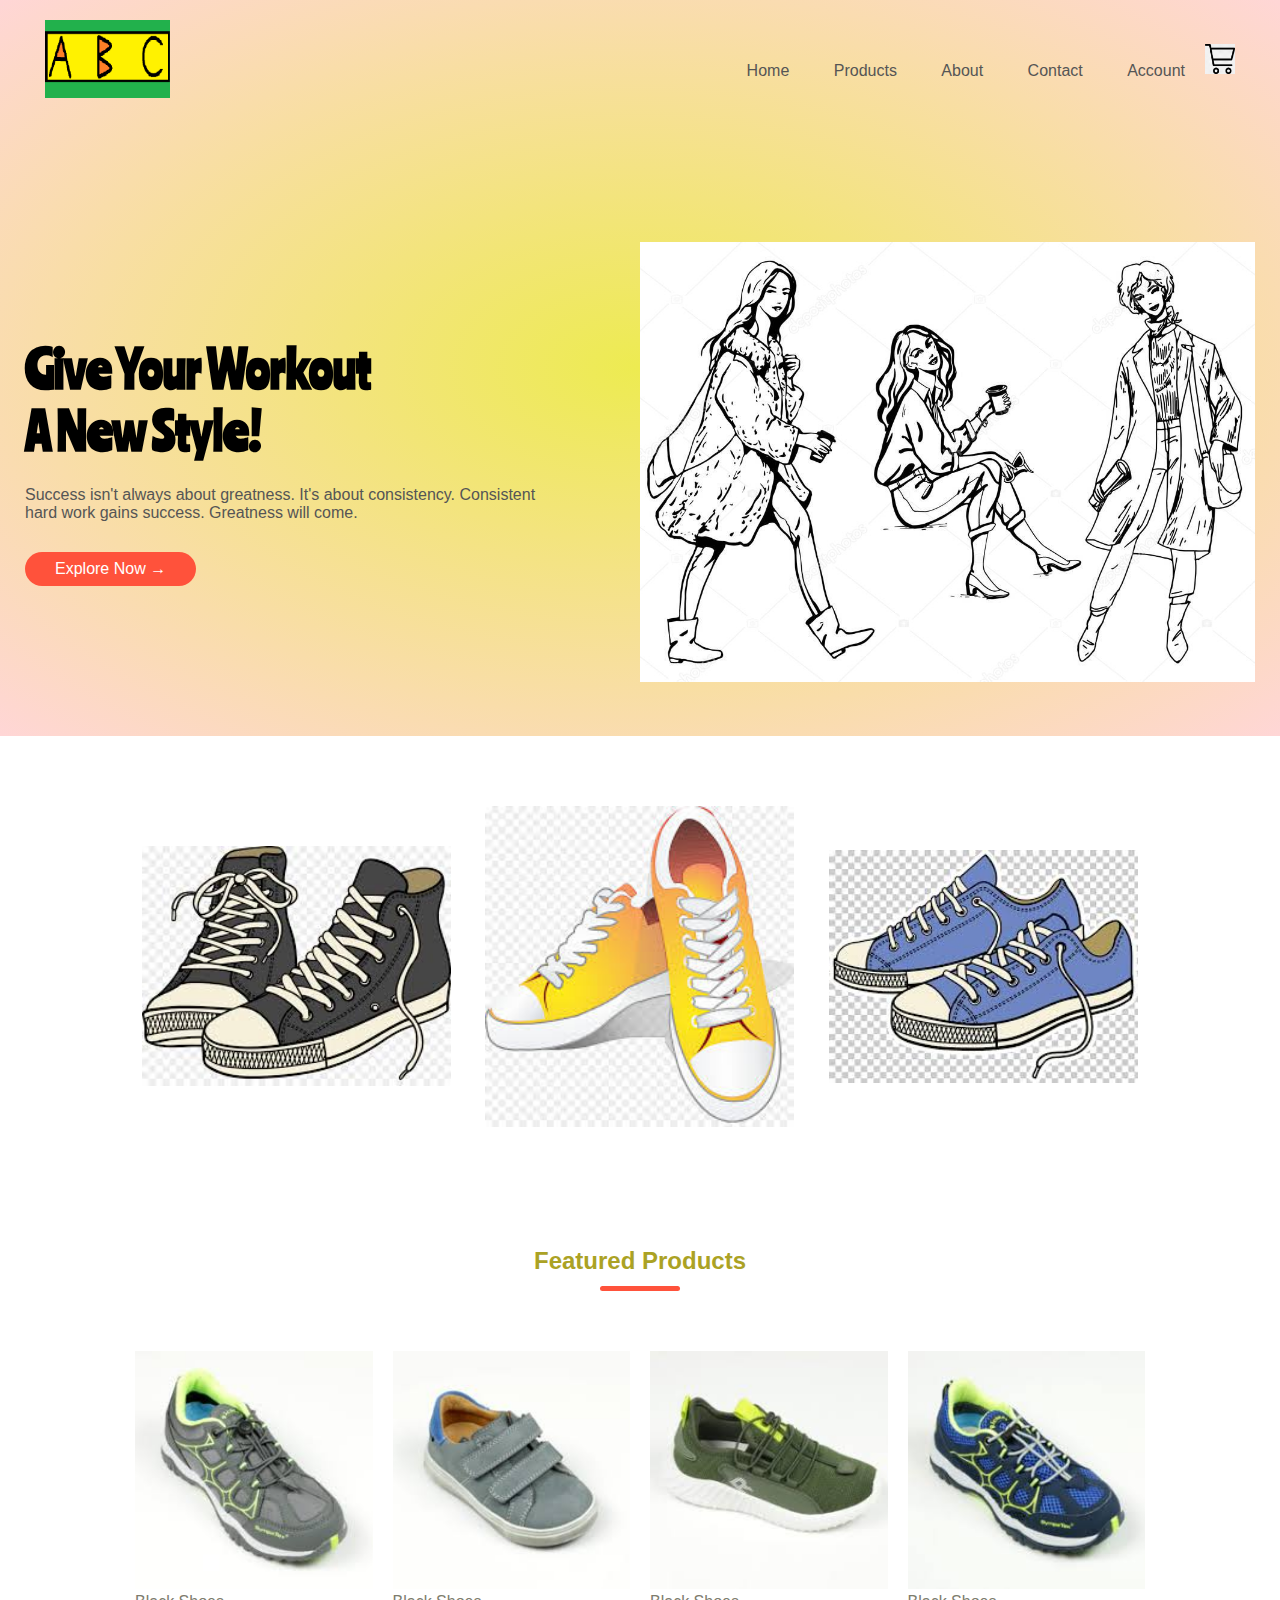
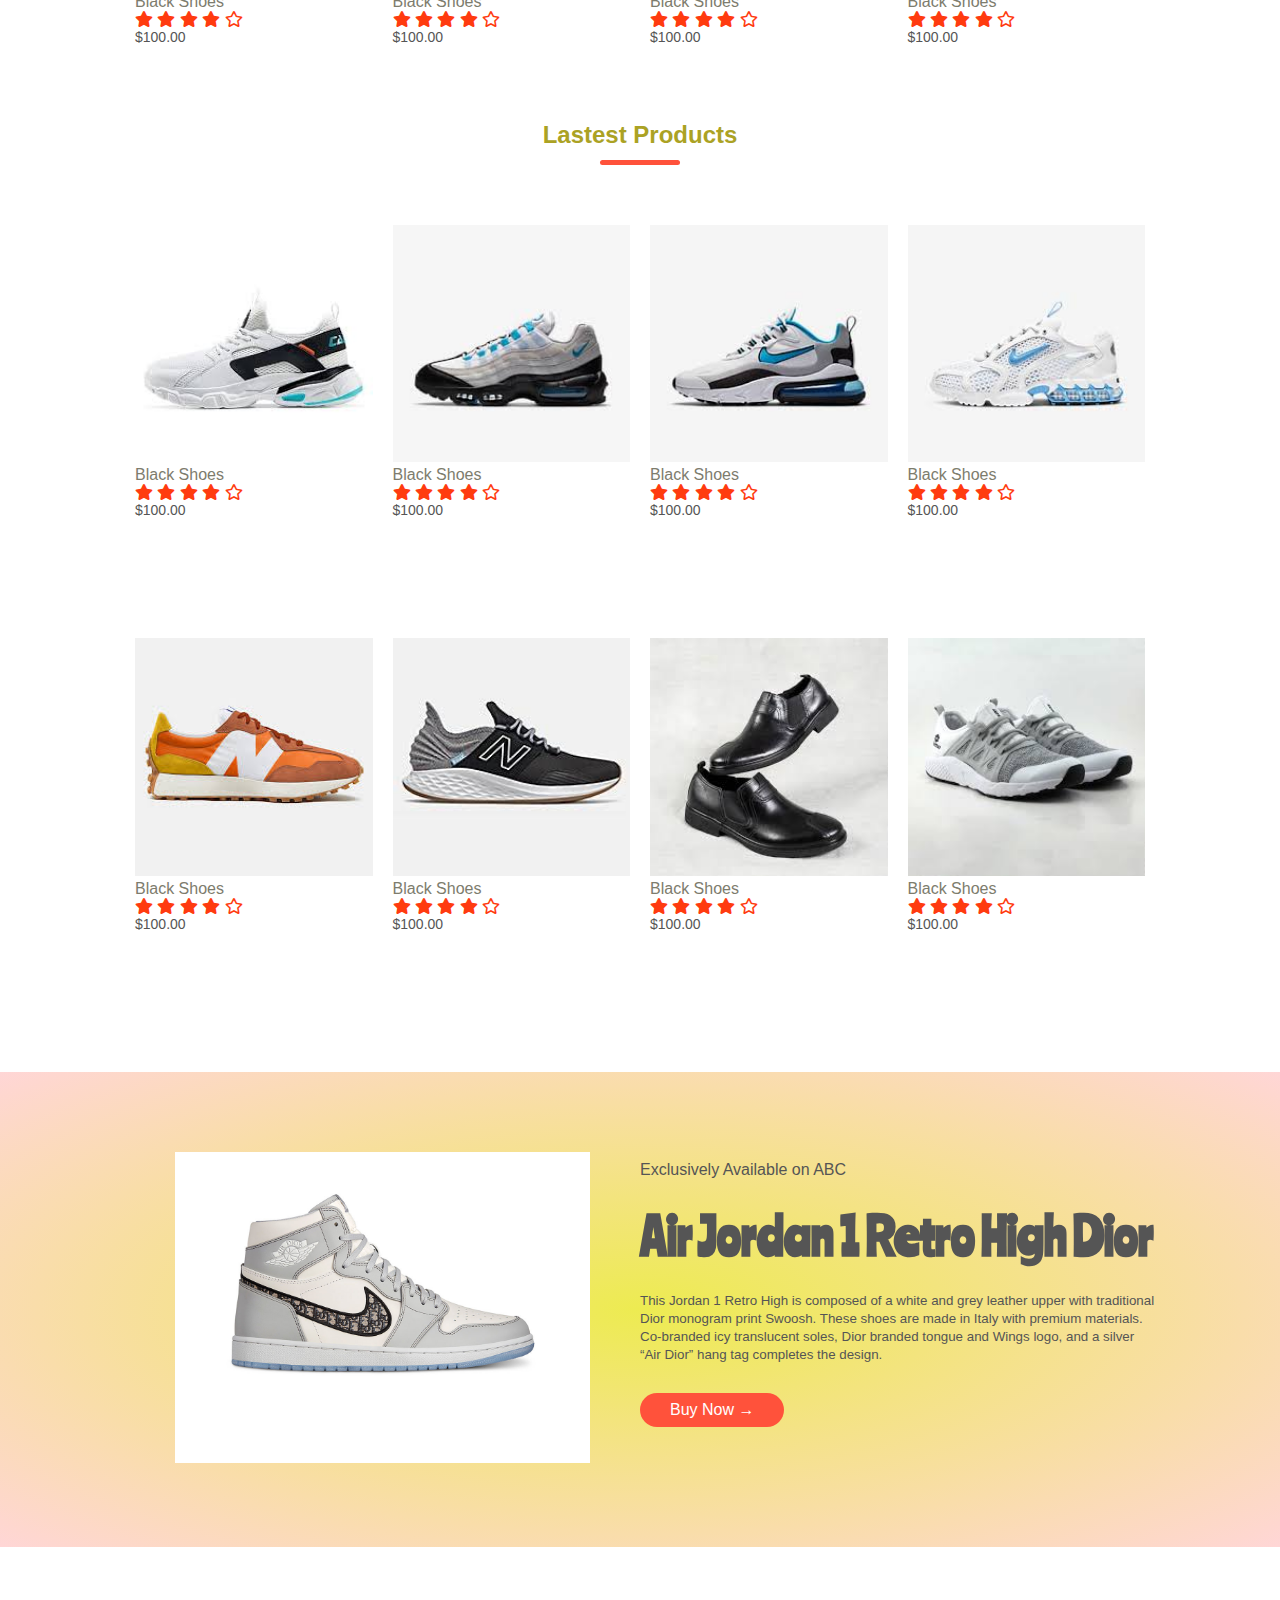
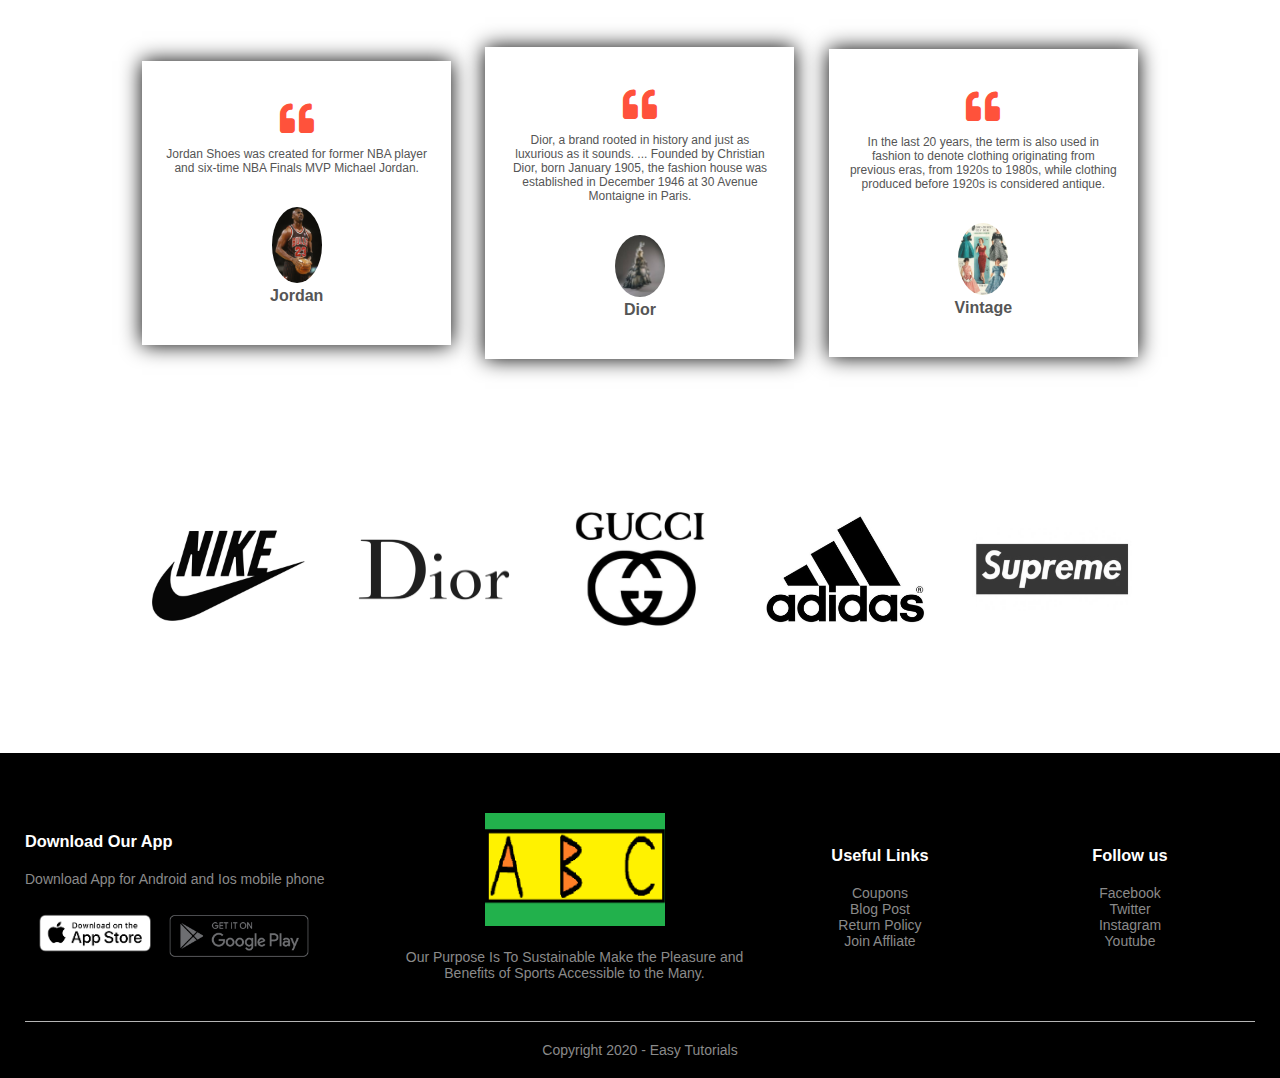
<file: index.html>
<!DOCTYPE html>
<html lang="vi">
<head>
	<meta charset="utf-8">
	<meta name="viewport" content="width=device-width, initial-scale=1.0">
	<title>Ecommerce Website Design</title>
	<link rel="stylesheet" type="text/css" href="css/style.css">
	<link href="https://fonts.googleapis.com/css2?family=Ranchers&display=swap" rel="stylesheet">
	<link rel="stylesheet" type="text/css" href="https://cdnjs.cloudflare.com/ajax/libs/font-awesome/5.12.1/css/all.min.css" />
</head>
<body>
	<div class="header">
		<div class="container">
			<div class="navbar">
				<div class="logo">
					<img src="image/logo.png" width="125px">
				</div>
				<nav>
					<ul id="menuitems">
						<li><a href="">Home</a></li>
						<li><a href="htmlpage/web9(all_products).html">Products</a></li>
						<li><a href="">About</a></li>
						<li><a href="">Contact</a></li>
						<li><a href="htmlpage/account.html">Account</a></li>
					</ul>
				</nav>
				<a href="htmlpage/shopping_cart.html"><img src="image/cart.png" width="30px" height="30px"></a>
				<img src="image/menu.png" class="menu-icon" onclick="menutoggle()">
			</div>
			<div class="row">
				<div class="col-2">
					<h1>Give Your Workout <br>A New Style!</h1>
					<p>Success isn't always about greatness. It's about consistency. Consistent<br>hard work gains success. Greatness will come.</p>
					<a href="" class="btn">Explore Now &#8594;</a>
				</div>
				<div class="col-2">
					<img src="image/image2.jpg">
				</div>
			</div>
		</div>
	</div>

	<!--------- featured categories --------->

	<div class="categories">
		<div class="small-container">
			<div class="row">
				<div class="col-3">
					<img src="image/categories2.jpg">
				</div>
				<div class="col-3">
					<img src="image/categories3.jpg">
				</div>
				<div class="col-3">
					<img src="image/categories4.jpg">
				</div>
			</div>
		</div>
	</div>

	<!--------- featured products --------->

	<div class="small-container">
		<h2 class="title">Featured Products</h2>
		<div class="row">
			<div class="col-4">
				<img src="image/product1.jpg">
				<h4>Black Shoes</h4>
				<div class="rating">
					<i class="fas fa-star"></i>
					<i class="fas fa-star"></i>
					<i class="fas fa-star"></i>
					<i class="fas fa-star"></i>
					<i class="far fa-star"></i>
				</div>
				<p>$100.00</p>
			</div>
			<div class="col-4">
				<img src="image/product2.jpg">
				<h4>Black Shoes</h4>
				<div class="rating">
					<i class="fas fa-star"></i>
					<i class="fas fa-star"></i>
					<i class="fas fa-star"></i>
					<i class="fas fa-star"></i>
					<i class="far fa-star"></i>
				</div>
				<p>$100.00</p>
			</div>
			<div class="col-4">
				<img src="image/product3.jpg">
				<h4>Black Shoes</h4>
				<div class="rating">
					<i class="fas fa-star"></i>
					<i class="fas fa-star"></i>
					<i class="fas fa-star"></i>
					<i class="fas fa-star"></i>
					<i class="far fa-star"></i>
				</div>
				<p>$100.00</p>
			</div>
			<div class="col-4">
				<img src="image/product4.jpg">
				<h4>Black Shoes</h4>
				<div class="rating">
					<i class="fas fa-star"></i>
					<i class="fas fa-star"></i>
					<i class="fas fa-star"></i>
					<i class="fas fa-star"></i>
					<i class="far fa-star"></i>
				</div>
				<p>$100.00</p>
			</div>
		</div>
		<h2 class="title">Lastest Products</h2>
		<div class="row">
			<div class="col-4">
				<img src="image/product5.jpg">
				<h4>Black Shoes</h4>
				<div class="rating">
					<i class="fas fa-star"></i>
					<i class="fas fa-star"></i>
					<i class="fas fa-star"></i>
					<i class="fas fa-star"></i>
					<i class="far fa-star"></i>
				</div>
				<p>$100.00</p>
			</div>
			<div class="col-4">
				<img src="image/product6.jpg">
				<h4>Black Shoes</h4>
				<div class="rating">
					<i class="fas fa-star"></i>
					<i class="fas fa-star"></i>
					<i class="fas fa-star"></i>
					<i class="fas fa-star"></i>
					<i class="far fa-star"></i>
				</div>
				<p>$100.00</p>
			</div>
			<div class="col-4">
				<img src="image/product7.jpg">
				<h4>Black Shoes</h4>
				<div class="rating">
					<i class="fas fa-star"></i>
					<i class="fas fa-star"></i>
					<i class="fas fa-star"></i>
					<i class="fas fa-star"></i>
					<i class="far fa-star"></i>
				</div>
				<p>$100.00</p>
			</div>
			<div class="col-4">
				<img src="image/product8.jpg">
				<h4>Black Shoes</h4>
				<div class="rating">
					<i class="fas fa-star"></i>
					<i class="fas fa-star"></i>
					<i class="fas fa-star"></i>
					<i class="fas fa-star"></i>
					<i class="far fa-star"></i>
				</div>
				<p>$100.00</p>
			</div>
		</div>
		<div class="row">
			<div class="col-4">
				<img src="image/product9.jpg">
				<h4>Black Shoes</h4>
				<div class="rating">
					<i class="fas fa-star"></i>
					<i class="fas fa-star"></i>
					<i class="fas fa-star"></i>
					<i class="fas fa-star"></i>
					<i class="far fa-star"></i>
				</div>
				<p>$100.00</p>
			</div>
			<div class="col-4">
				<img src="image/product10.jpg">
				<h4>Black Shoes</h4>
				<div class="rating">
					<i class="fas fa-star"></i>
					<i class="fas fa-star"></i>
					<i class="fas fa-star"></i>
					<i class="fas fa-star"></i>
					<i class="far fa-star"></i>
				</div>
				<p>$100.00</p>
			</div>
			<div class="col-4">
				<img src="image/product11.jpg">
				<h4>Black Shoes</h4>
				<div class="rating">
					<i class="fas fa-star"></i>
					<i class="fas fa-star"></i>
					<i class="fas fa-star"></i>
					<i class="fas fa-star"></i>
					<i class="far fa-star"></i>
				</div>
				<p>$100.00</p>
			</div>
			<div class="col-4">
				<img src="image/product12.jpg">
				<h4>Black Shoes</h4>
				<div class="rating">
					<i class="fas fa-star"></i>
					<i class="fas fa-star"></i>
					<i class="fas fa-star"></i>
					<i class="fas fa-star"></i>
					<i class="far fa-star"></i>
				</div>
				<p>$100.00</p>
			</div>
		</div>
	</div>

	<!-------- offer-------->

	<div class="offer">
		<div class="small-container">
			<div class="row">
				<div class="col-2">
					<a href="htmlpage/single_product.html"><img src="image/offer1.jpg" class="offer-img"></a>
				</div>
				<div class="col-2">
					<p>Exclusively Available on ABC</p>
					<h1><a href="htmlpage/single_product.html">Air Jordan 1 Retro High Dior</a></h1>
					<small>This Jordan 1 Retro High is composed of a white and grey leather upper with traditional Dior monogram print Swoosh. These shoes are made in Italy with premium materials. Co-branded icy translucent soles, Dior branded tongue and Wings logo, and a silver “Air Dior” hang tag completes the design.<br></small>
					<a href="htmlpage/single_product.html" class="btn">Buy Now &#8594;</a>
				</div>
			</div>
		</div>
	</div>

	<!-------- historycal -------->

	<div class="historycal">
		<div class="small-container">
			<div class="row">
				<div class="col-3">
					<i class="fa fa-quote-left"></i>
					<p>Jordan Shoes was created for former NBA player and six-time NBA Finals MVP Michael Jordan.</p>
					<img src="image/history1.jpg">
					<h3>Jordan</h3>
				</div>
				<div class="col-3">
					<i class="fa fa-quote-left"></i>
					<p>Dior, a brand rooted in history and just as luxurious as it sounds. ... Founded by Christian Dior, born January 1905, the fashion house was established in December 1946 at 30 Avenue Montaigne in Paris.</p>
					<img src="image/history2.jpg">
					<h3>Dior</h3>
				</div>
				<div class="col-3">
					<i class="fa fa-quote-left"></i>
					<p>In the last 20 years, the term is also used in fashion to denote clothing originating from previous eras, from 1920s to 1980s, while clothing produced before 1920s is considered antique.</p>
					<img src="image/history4.jpg">
					<h3>Vintage</h3>
				</div>
			</div>
		</div>
	</div>

	<!-------- brands -------->
	<div class="brands">
		<div class="small-container">
			<div class="row">
				<div class="col-5">
					<img src="image/logo1.jpg">
				</div>
				<div class="col-5">
					<img src="image/logo2.jpg">
				</div>
				<div class="col-5">
					<img src="image/logo3.jpg">
				</div>
				<div class="col-5">
					<img src="image/logo4.jpg">
				</div>
				<div class="col-5">
					<img src="image/logo5.jpg">
				</div>
			</div>
		</div>
	</div>

	<!-------- footer -------->

	<div class="footer">
		<div class="container">
			<div class="row">
				<div class="footer-col-1">
					<h3>Download Our App</h3>
					<p>Download App for Android and Ios mobile phone</p>
					<div class="app-logo">
						<img src="image/logo-app2.png">
						<img src="image/logo-google.png">
					</div>
				</div>
				<div class="footer-col-2">
					<img src="image/logo.png">
					<p>Our Purpose Is To Sustainable Make the Pleasure and Benefits of Sports Accessible to the Many. </p>
				</div>
				<div class="footer-col-3">
					<h3>Useful Links</h3>
					<ul>
						<li>Coupons</li>
						<li>Blog Post</li>
						<li>Return Policy</li>
						<li>Join Affliate</li>
					</ul>
				</div>
				<div class="footer-col-4">
					<h3>Follow us</h3>
					<ul>
						<li>Facebook</li>
						<li>Twitter</li>
						<li>Instagram</li>
						<li>Youtube</li>
					</ul>
				</div>
			</div>
			<hr>
			<p class="copyright">Copyright 2020 - Easy Tutorials</p>
		</div>
	</div>

	<!-------- js for toggle menu -------->

	<script>
		var menuitems = document.getElementById("menuitems");
		menuitems.style.maxHeight = "0px";

		function menutoggle(){
			if(menuitems.style.maxHeight == "0px")
				{
					menuitems.style.maxHeight = "200px";
				}
			else
				{
					menuitems.style.maxHeight = "0px";
				}
		}
	</script>

</html>
</body>
</file>
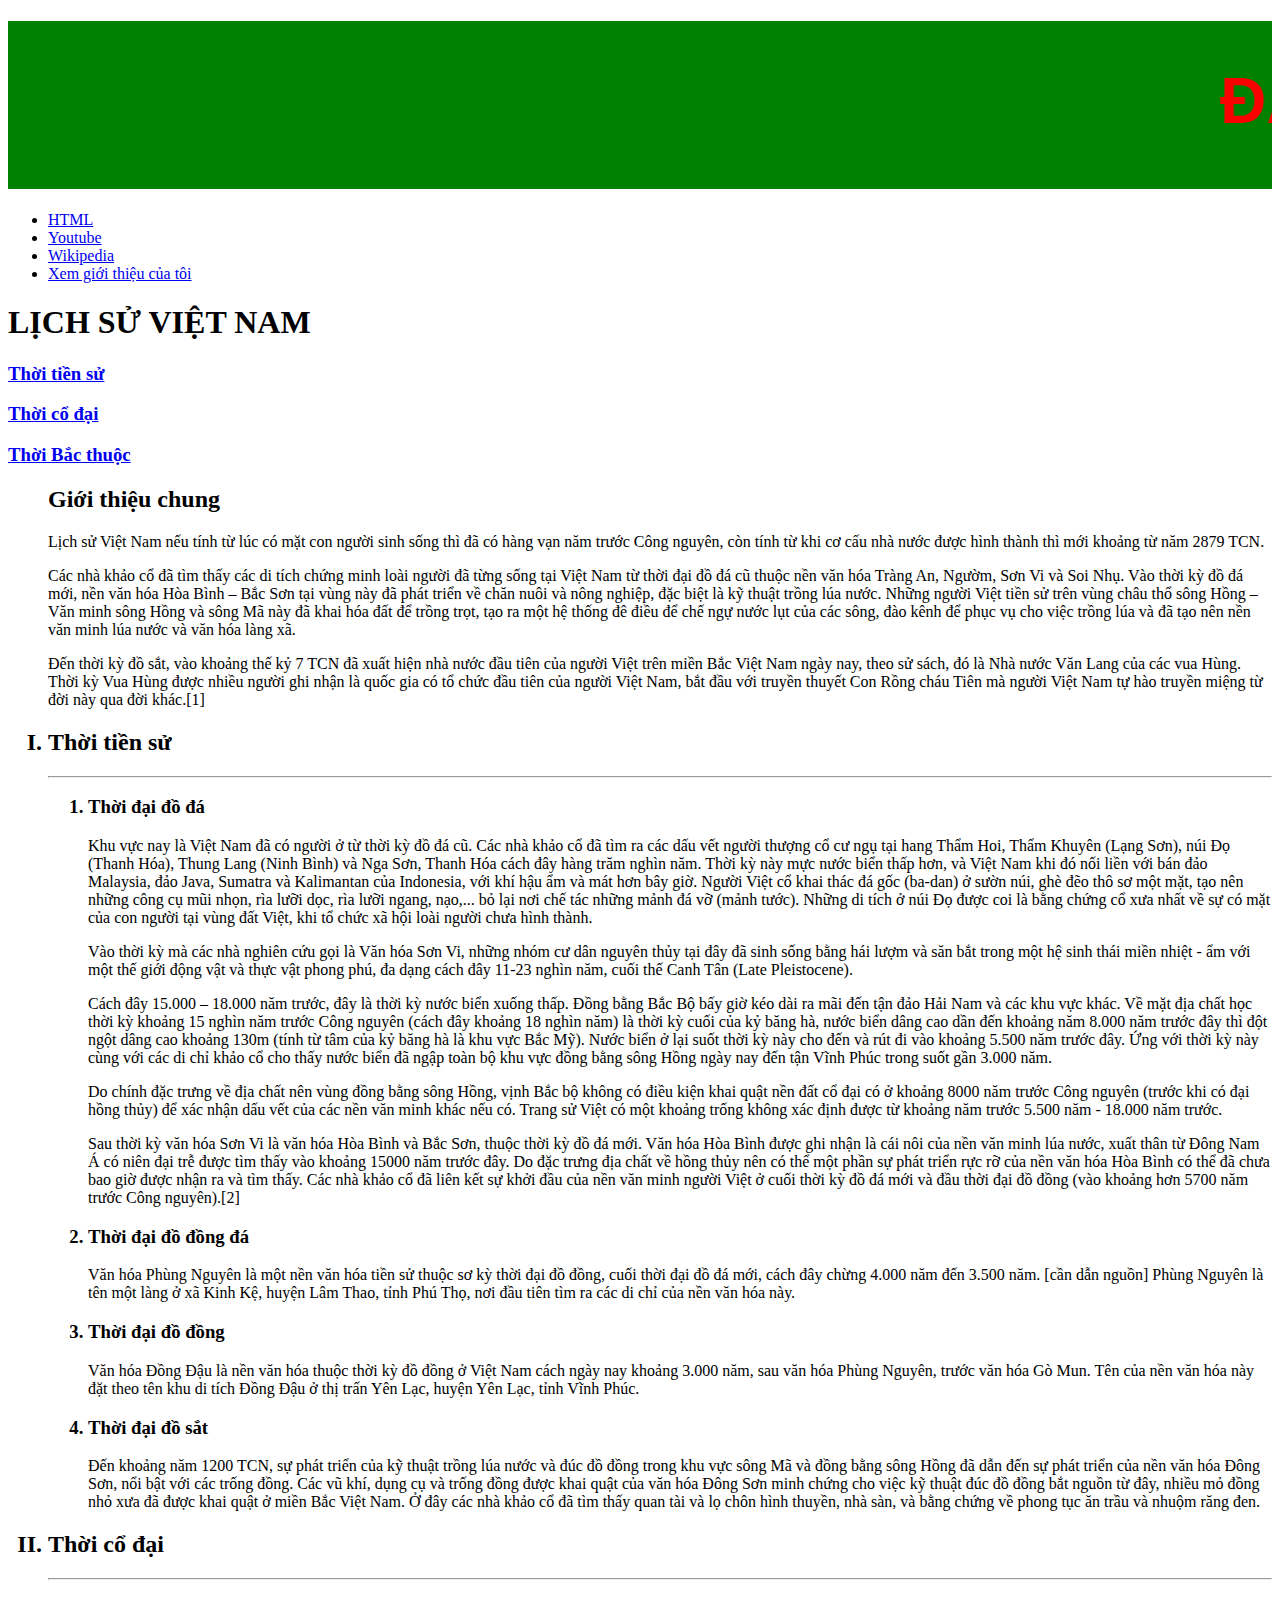
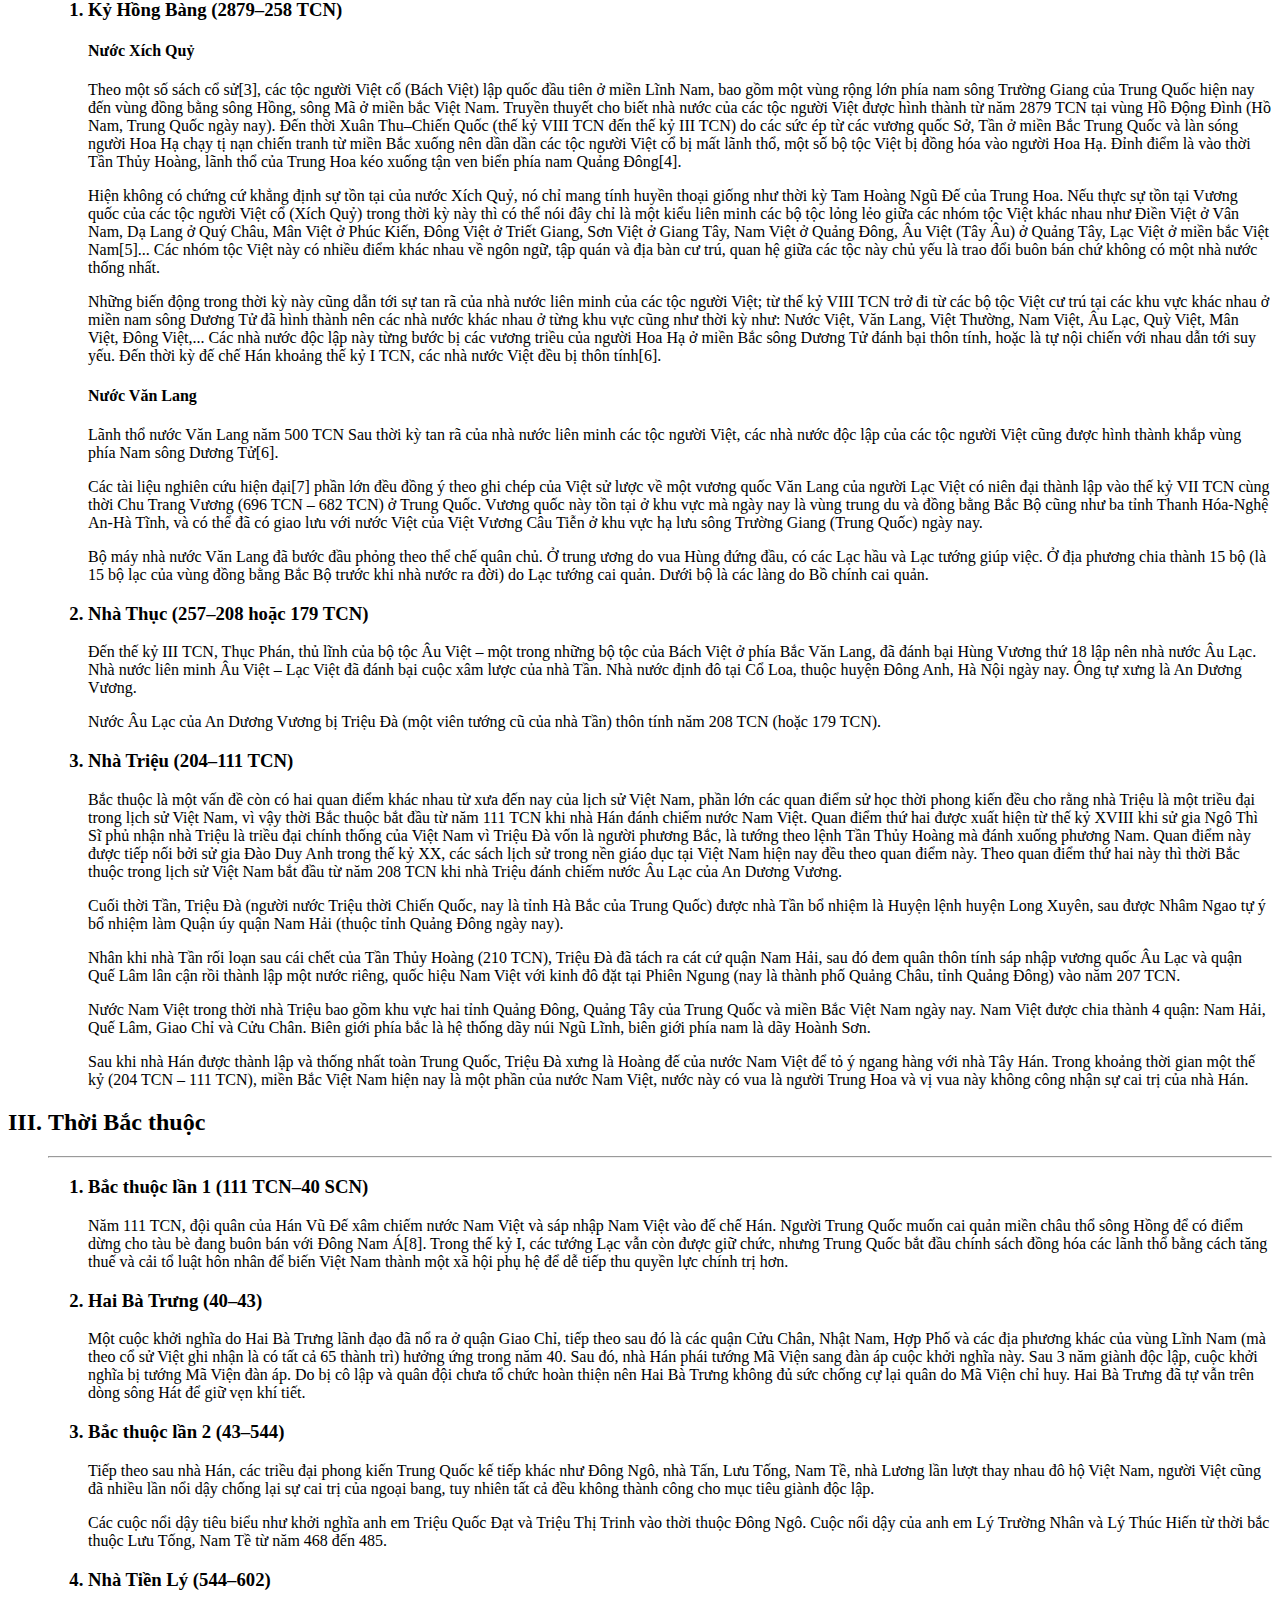
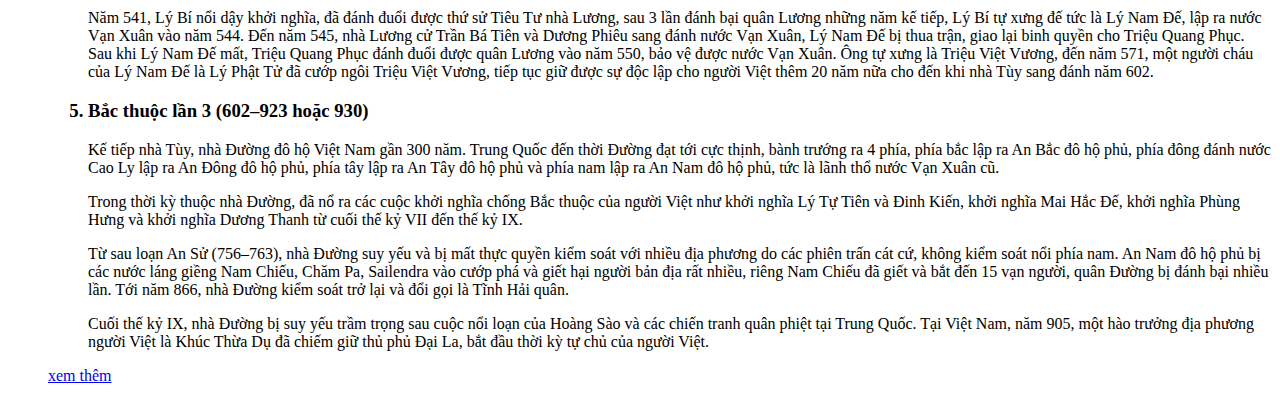
<file: index.html.html>
<!DOCTYPE html>
<html lang="vi">
	<head>
		<title>Lịch sử Việt Nam</title>
		<meta charset="utf-8"/>
		<meta name="description" content="Thẻ tạo liên kết"/>
		<meta name="author" content="Tân Nghê"/>
		<meta name="keyword" content="Tạo liên kết"/>
	</head>
	<body>
		<h1 style="background-color: green"><marquee><h1 style="color: red; font-family: Arial">ĐÂY LÀ TRANG WEB CỦA TÂN NGHÊ</h1></marquee></h1>
		<ul>
			<li><a href="web3.html" title="Xem các thẻ tạo danh sách" target="_blank">HTML</a></li>
			<li><a href="http://youtube.com" title="Mở youtube" target="_blank">Youtube</a></li>
			<li><a href="https://vi.wikipedia.org" title="Mở wikipedia" target="_blank">Wikipedia</a></li>
			<li><a href="file:///C:/Users/lenovo/Desktop/web-programming-examples/me.html" title="Xem giới thiêu của tôi" target="_blank">Xem giới thiệu của tôi</a>
		</ul>
		<h1>LỊCH SỬ VIỆT NAM</h1>
		<h3><a href="#tien-su">Thời tiền sử</a></h3>
		<h3><a href="#co-dai">Thời cổ đại</a></h3>
		<h3><a href="#bac-thuoc">Thời Bắc thuộc</a></h3>
		<ol type="I">
		<h2>Giới thiệu chung</h2>
		<p>Lịch sử Việt Nam nếu tính từ lúc có mặt con người sinh sống thì đã có hàng vạn năm trước Công nguyên, còn tính từ khi cơ cấu nhà nước được hình thành thì mới khoảng từ năm 2879 TCN.</p>
		<p>Các nhà khảo cổ đã tìm thấy các di tích chứng minh loài người đã từng sống tại Việt Nam từ thời đại đồ đá cũ thuộc nền văn hóa Tràng An, Ngườm, Sơn Vi và Soi Nhụ. Vào thời kỳ đồ đá mới, nền văn hóa Hòa Bình – Bắc Sơn tại vùng này đã phát triển về chăn nuôi và nông nghiệp, đặc biệt là kỹ thuật trồng lúa nước. Những người Việt tiền sử trên vùng châu thổ sông Hồng – Văn minh sông Hồng và sông Mã này đã khai hóa đất để trồng trọt, tạo ra một hệ thống đê điều để chế ngự nước lụt của các sông, đào kênh để phục vụ cho việc trồng lúa và đã tạo nên nền văn minh lúa nước và văn hóa làng xã.</p>

		<p>Đến thời kỳ đồ sắt, vào khoảng thế kỷ 7 TCN đã xuất hiện nhà nước đầu tiên của người Việt trên miền Bắc Việt Nam ngày nay, theo sử sách, đó là Nhà nước Văn Lang của các vua Hùng. Thời kỳ Vua Hùng được nhiều người ghi nhận là quốc gia có tổ chức đầu tiên của người Việt Nam, bắt đầu với truyền thuyết Con Rồng cháu Tiên mà người Việt Nam tự hào truyền miệng từ đời này qua đời khác.[1]</p>
		<h2 id="tien-su"><li>Thời tiền sử</li></h2>
		<hr>
		<ol>
		<h3><li>Thời đại đồ đá</li></h3>
		
		<p>Khu vực nay là Việt Nam đã có người ở từ thời kỳ đồ đá cũ. Các nhà khảo cổ đã tìm ra các dấu vết người thượng cổ cư ngụ tại hang Thẩm Hoi, Thẩm Khuyên (Lạng Sơn), núi Đọ (Thanh Hóa), Thung Lang (Ninh Bình) và Nga Sơn, Thanh Hóa cách đây hàng trăm nghìn năm. Thời kỳ này mực nước biển thấp hơn, và Việt Nam khi đó nối liền với bán đảo Malaysia, đảo Java, Sumatra và Kalimantan của Indonesia, với khí hậu ẩm và mát hơn bây giờ. Người Việt cổ khai thác đá gốc (ba-dan) ở sườn núi, ghè đẽo thô sơ một mặt, tạo nên những công cụ mũi nhọn, rìa lưỡi dọc, rìa lưỡi ngang, nạo,... bỏ lại nơi chế tác những mảnh đá vỡ (mảnh tước). Những di tích ở núi Đọ được coi là bằng chứng cổ xưa nhất về sự có mặt của con người tại vùng đất Việt, khi tổ chức xã hội loài người chưa hình thành.</p>

		<p>Vào thời kỳ mà các nhà nghiên cứu gọi là Văn hóa Sơn Vi, những nhóm cư dân nguyên thủy tại đây đã sinh sống bằng hái lượm và săn bắt trong một hệ sinh thái miền nhiệt - ẩm với một thế giới động vật và thực vật phong phú, đa dạng cách đây 11-23 nghìn năm, cuối thế Canh Tân (Late Pleistocene).</p>

		<p>Cách đây 15.000 – 18.000 năm trước, đây là thời kỳ nước biển xuống thấp. Đồng bằng Bắc Bộ bấy giờ kéo dài ra mãi đến tận đảo Hải Nam và các khu vực khác. Về mặt địa chất học thời kỳ khoảng 15 nghìn năm trước Công nguyên (cách đây khoảng 18 nghìn năm) là thời kỳ cuối của kỷ băng hà, nước biển dâng cao dần đến khoảng năm 8.000 năm trước đây thì đột ngột dâng cao khoảng 130m (tính từ tâm của kỷ băng hà là khu vực Bắc Mỹ). Nước biển ở lại suốt thời kỳ này cho đến và rút đi vào khoảng 5.500 năm trước đây. Ứng với thời kỳ này cùng với các di chỉ khảo cổ cho thấy nước biển đã ngập toàn bộ khu vực đồng bằng sông Hồng ngày nay đến tận Vĩnh Phúc trong suốt gần 3.000 năm.</p>

		<p>Do chính đặc trưng về địa chất nên vùng đồng bằng sông Hồng, vịnh Bắc bộ không có điều kiện khai quật nền đất cổ đại có ở khoảng 8000 năm trước Công nguyên (trước khi có đại hồng thủy) để xác nhận dấu vết của các nền văn minh khác nếu có. Trang sử Việt có một khoảng trống không xác định được từ khoảng năm trước 5.500 năm - 18.000 năm trước.</p>

		<p>Sau thời kỳ văn hóa Sơn Vi là văn hóa Hòa Bình và Bắc Sơn, thuộc thời kỳ đồ đá mới. Văn hóa Hòa Bình được ghi nhận là cái nôi của nền văn minh lúa nước, xuất thân từ Đông Nam Á có niên đại trễ được tìm thấy vào khoảng 15000 năm trước đây. Do đặc trưng địa chất về hồng thủy nên có thể một phần sự phát triển rực rỡ của nền văn hóa Hòa Bình có thể đã chưa bao giờ được nhận ra và tìm thấy. Các nhà khảo cổ đã liên kết sự khởi đầu của nền văn minh người Việt ở cuối thời kỳ đồ đá mới và đầu thời đại đồ đồng (vào khoảng hơn 5700 năm trước Công nguyên).[2]</p>

		<h3><li>Thời đại đồ đồng đá</li></h3>
		
		<p>Văn hóa Phùng Nguyên là một nền văn hóa tiền sử thuộc sơ kỳ thời đại đồ đồng, cuối thời đại đồ đá mới, cách đây chừng 4.000 năm đến 3.500 năm. [cần dẫn nguồn] Phùng Nguyên là tên một làng ở xã Kinh Kệ, huyện Lâm Thao, tỉnh Phú Thọ, nơi đầu tiên tìm ra các di chỉ của nền văn hóa này.</p>

		<h3><li>Thời đại đồ đồng</li></h3>
		
		<p>Văn hóa Đồng Đậu là nền văn hóa thuộc thời kỳ đồ đồng ở Việt Nam cách ngày nay khoảng 3.000 năm, sau văn hóa Phùng Nguyên, trước văn hóa Gò Mun. Tên của nền văn hóa này đặt theo tên khu di tích Đồng Đậu ở thị trấn Yên Lạc, huyện Yên Lạc, tỉnh Vĩnh Phúc.</p>

		<h3><li>Thời đại đồ sắt</li></h3>
		<p>
		Đến khoảng năm 1200 TCN, sự phát triển của kỹ thuật trồng lúa nước và đúc đồ đồng trong khu vực sông Mã và đồng bằng sông Hồng đã dẫn đến sự phát triển của nền văn hóa Đông Sơn, nổi bật với các trống đồng. Các vũ khí, dụng cụ và trống đồng được khai quật của văn hóa Đông Sơn minh chứng cho việc kỹ thuật đúc đồ đồng bắt nguồn từ đây, nhiều mỏ đồng nhỏ xưa đã được khai quật ở miền Bắc Việt Nam. Ở đây các nhà khảo cổ đã tìm thấy quan tài và lọ chôn hình thuyền, nhà sàn, và bằng chứng về phong tục ăn trầu và nhuộm răng đen.</p></ol>

		<h2 id="co-dai"><li>Thời cổ đại</li></h2>
		<hr>
		<ol>
			<h3><li>Kỷ Hồng Bàng (2879–258 TCN)</li></h3>
		<h4>Nước Xích Quỷ</h4>
		
		<p>Theo một số sách cổ sử[3], các tộc người Việt cổ (Bách Việt) lập quốc đầu tiên ở miền Lĩnh Nam, bao gồm một vùng rộng lớn phía nam sông Trường Giang của Trung Quốc hiện nay đến vùng đồng bằng sông Hồng, sông Mã ở miền bắc Việt Nam. Truyền thuyết cho biết nhà nước của các tộc người Việt được hình thành từ năm 2879 TCN tại vùng Hồ Động Đình (Hồ Nam, Trung Quốc ngày nay). Đến thời Xuân Thu–Chiến Quốc (thế kỷ VIII TCN đến thế kỷ III TCN) do các sức ép từ các vương quốc Sở, Tần ở miền Bắc Trung Quốc và làn sóng người Hoa Hạ chạy tị nạn chiến tranh từ miền Bắc xuống nên dần dần các tộc người Việt cổ bị mất lãnh thổ, một số bộ tộc Việt bị đồng hóa vào người Hoa Hạ. Đỉnh điểm là vào thời Tần Thủy Hoàng, lãnh thổ của Trung Hoa kéo xuống tận ven biển phía nam Quảng Đông[4].</p>
		<p>Hiện không có chứng cứ khẳng định sự tồn tại của nước Xích Quỷ, nó chỉ mang tính huyền thoại giống như thời kỳ Tam Hoàng Ngũ Đế của Trung Hoa. Nếu thực sự tồn tại Vương quốc của các tộc người Việt cổ (Xích Quỷ) trong thời kỳ này thì có thể nói đây chỉ là một kiểu liên minh các bộ tộc lỏng lẻo giữa các nhóm tộc Việt khác nhau như Điền Việt ở Vân Nam, Dạ Lang ở Quý Châu, Mân Việt ở Phúc Kiến, Đông Việt ở Triết Giang, Sơn Việt ở Giang Tây, Nam Việt ở Quảng Đông, Âu Việt (Tây Âu) ở Quảng Tây, Lạc Việt ở miền bắc Việt Nam[5]... Các nhóm tộc Việt này có nhiều điểm khác nhau về ngôn ngữ, tập quán và địa bàn cư trú, quan hệ giữa các tộc này chủ yếu là trao đổi buôn bán chứ không có một nhà nước thống nhất.</p>

		<p>Những biến động trong thời kỳ này cũng dẫn tới sự tan rã của nhà nước liên minh của các tộc người Việt; từ thế kỷ VIII TCN trở đi từ các bộ tộc Việt cư trú tại các khu vực khác nhau ở miền nam sông Dương Tử đã hình thành nên các nhà nước khác nhau ở từng khu vực cũng như thời kỳ như: Nước Việt, Văn Lang, Việt Thường, Nam Việt, Âu Lạc, Quỳ Việt, Mân Việt, Đông Việt,... Các nhà nước độc lập này từng bước bị các vương triều của người Hoa Hạ ở miền Bắc sông Dương Tử đánh bại thôn tính, hoặc là tự nội chiến với nhau dẫn tới suy yếu. Đến thời kỳ đế chế Hán khoảng thế kỷ I TCN, các nhà nước Việt đều bị thôn tính[6].</p>

		<h4>Nước Văn Lang</h4>
		

		<p>Lãnh thổ nước Văn Lang năm 500 TCN
		Sau thời kỳ tan rã của nhà nước liên minh các tộc người Việt, các nhà nước độc lập của các tộc người Việt cũng được hình thành khắp vùng phía Nam sông Dương Tử[6].</p>

		<p>Các tài liệu nghiên cứu hiện đại[7] phần lớn đều đồng ý theo ghi chép của Việt sử lược về một vương quốc Văn Lang của người Lạc Việt có niên đại thành lập vào thế kỷ VII TCN cùng thời Chu Trang Vương (696 TCN – 682 TCN) ở Trung Quốc. Vương quốc này tồn tại ở khu vực mà ngày nay là vùng trung du và đồng bằng Bắc Bộ cũng như ba tỉnh Thanh Hóa-Nghệ An-Hà Tĩnh, và có thể đã có giao lưu với nước Việt của Việt Vương Câu Tiễn ở khu vực hạ lưu sông Trường Giang (Trung Quốc) ngày nay.</p>

		<p>Bộ máy nhà nước Văn Lang đã bước đầu phỏng theo thể chế quân chủ. Ở trung ương do vua Hùng đứng đầu, có các Lạc hầu và Lạc tướng giúp việc. Ở địa phương chia thành 15 bộ (là 15 bộ lạc của vùng đồng bằng Bắc Bộ trước khi nhà nước ra đời) do Lạc tướng cai quản. Dưới bộ là các làng do Bồ chính cai quản.</p>

		<h3><li>Nhà Thục (257–208 hoặc 179 TCN)</li></h3>
		
		<p>Đến thế kỷ III TCN, Thục Phán, thủ lĩnh của bộ tộc Âu Việt – một trong những bộ tộc của Bách Việt ở phía Bắc Văn Lang, đã đánh bại Hùng Vương thứ 18 lập nên nhà nước Âu Lạc. Nhà nước liên minh Âu Việt – Lạc Việt đã đánh bại cuộc xâm lược của nhà Tần. Nhà nước định đô tại Cổ Loa, thuộc huyện Đông Anh, Hà Nội ngày nay. Ông tự xưng là An Dương Vương.</p>

		<p>Nước Âu Lạc của An Dương Vương bị Triệu Đà (một viên tướng cũ của nhà Tần) thôn tính năm 208 TCN (hoặc 179 TCN).</p>

		<h3><li>Nhà Triệu (204–111 TCN)</li></h3>
		
		
		<p>Bắc thuộc là một vấn đề còn có hai quan điểm khác nhau từ xưa đến nay của lịch sử Việt Nam, phần lớn các quan điểm sử học thời phong kiến đều cho rằng nhà Triệu là một triều đại trong lịch sử Việt Nam, vì vậy thời Bắc thuộc bắt đầu từ năm 111 TCN khi nhà Hán đánh chiếm nước Nam Việt. Quan điểm thứ hai được xuất hiện từ thế kỷ XVIII khi sử gia Ngô Thì Sĩ phủ nhận nhà Triệu là triều đại chính thống của Việt Nam vì Triệu Đà vốn là người phương Bắc, là tướng theo lệnh Tần Thủy Hoàng mà đánh xuống phương Nam. Quan điểm này được tiếp nối bởi sử gia Đào Duy Anh trong thế kỷ XX, các sách lịch sử trong nền giáo dục tại Việt Nam hiện nay đều theo quan điểm này. Theo quan điểm thứ hai này thì thời Bắc thuộc trong lịch sử Việt Nam bắt đầu từ năm 208 TCN khi nhà Triệu đánh chiếm nước Âu Lạc của An Dương Vương.</p>

		
		
		<p>Cuối thời Tần, Triệu Đà (người nước Triệu thời Chiến Quốc, nay là tỉnh Hà Bắc của Trung Quốc) được nhà Tần bổ nhiệm là Huyện lệnh huyện Long Xuyên, sau được Nhâm Ngao tự ý bổ nhiệm làm Quận úy quận Nam Hải (thuộc tỉnh Quảng Đông ngày nay).</p>

		<p>Nhân khi nhà Tần rối loạn sau cái chết của Tần Thủy Hoàng (210 TCN), Triệu Đà đã tách ra cát cứ quận Nam Hải, sau đó đem quân thôn tính sáp nhập vương quốc Âu Lạc và quận Quế Lâm lân cận rồi thành lập một nước riêng, quốc hiệu Nam Việt với kinh đô đặt tại Phiên Ngung (nay là thành phố Quảng Châu, tỉnh Quảng Đông) vào năm 207 TCN.</p>

		<p>Nước Nam Việt trong thời nhà Triệu bao gồm khu vực hai tỉnh Quảng Đông, Quảng Tây của Trung Quốc và miền Bắc Việt Nam ngày nay. Nam Việt được chia thành 4 quận: Nam Hải, Quế Lâm, Giao Chỉ và Cửu Chân. Biên giới phía bắc là hệ thống dãy núi Ngũ Lĩnh, biên giới phía nam là dãy Hoành Sơn.</p>

		<p>Sau khi nhà Hán được thành lập và thống nhất toàn Trung Quốc, Triệu Đà xưng là Hoàng đế của nước Nam Việt để tỏ ý ngang hàng với nhà Tây Hán. Trong khoảng thời gian một thế kỷ (204 TCN – 111 TCN), miền Bắc Việt Nam hiện nay là một phần của nước Nam Việt, nước này có vua là người Trung Hoa và vị vua này không công nhận sự cai trị của nhà Hán.</p>
		</ol>

		<h2 id="bac-thuoc"><li>Thời Bắc thuộc</li></h2>
		<hr>
		<ol>
			<h3><li>Bắc thuộc lần 1 (111 TCN–40 SCN)</li></h3>
		<p>Năm 111 TCN, đội quân của Hán Vũ Đế xâm chiếm nước Nam Việt và sáp nhập Nam Việt vào đế chế Hán. Người Trung Quốc muốn cai quản miền châu thổ sông Hồng để có điểm dừng cho tàu bè đang buôn bán với Đông Nam Á[8]. Trong thế kỷ I, các tướng Lạc vẫn còn được giữ chức, nhưng Trung Quốc bắt đầu chính sách đồng hóa các lãnh thổ bằng cách tăng thuế và cải tổ luật hôn nhân để biến Việt Nam thành một xã hội phụ hệ để dễ tiếp thu quyền lực chính trị hơn.</p>
		<h3><li>Hai Bà Trưng (40–43)</li></h3>
		<p>Một cuộc khởi nghĩa do Hai Bà Trưng lãnh đạo đã nổ ra ở quận Giao Chỉ, tiếp theo sau đó là các quận Cửu Chân, Nhật Nam, Hợp Phố và các địa phương khác của vùng Lĩnh Nam (mà theo cổ sử Việt ghi nhận là có tất cả 65 thành trì) hưởng ứng trong năm 40. Sau đó, nhà Hán phái tướng Mã Viện sang đàn áp cuộc khởi nghĩa này. Sau 3 năm giành độc lập, cuộc khởi nghĩa bị tướng Mã Viện đàn áp. Do bị cô lập và quân đội chưa tổ chức hoàn thiện nên Hai Bà Trưng không đủ sức chống cự lại quân do Mã Viện chỉ huy. Hai Bà Trưng đã tự vẫn trên dòng sông Hát để giữ vẹn khí tiết.</p>
		<h3><li>Bắc thuộc lần 2 (43–544)</li></h3>
		<p>Tiếp theo sau nhà Hán, các triều đại phong kiến Trung Quốc kế tiếp khác như Đông Ngô, nhà Tấn, Lưu Tống, Nam Tề, nhà Lương lần lượt thay nhau đô hộ Việt Nam, người Việt cũng đã nhiều lần nổi dậy chống lại sự cai trị của ngoại bang, tuy nhiên tất cả đều không thành công cho mục tiêu giành độc lập.</p>

		<p>Các cuộc nổi dậy tiêu biểu như khởi nghĩa anh em Triệu Quốc Đạt và Triệu Thị Trinh vào thời thuộc Đông Ngô. Cuộc nổi dậy của anh em Lý Trường Nhân và Lý Thúc Hiến từ thời bắc thuộc Lưu Tống, Nam Tề từ năm 468 đến 485.</p>
		<h3><li>Nhà Tiền Lý (544–602)</li></h3>
		<p>Năm 541, Lý Bí nổi dậy khởi nghĩa, đã đánh đuổi được thứ sử Tiêu Tư nhà Lương, sau 3 lần đánh bại quân Lương những năm kế tiếp, Lý Bí tự xưng đế tức là Lý Nam Đế, lập ra nước Vạn Xuân vào năm 544. Đến năm 545, nhà Lương cử Trần Bá Tiên và Dương Phiêu sang đánh nước Vạn Xuân, Lý Nam Đế bị thua trận, giao lại binh quyền cho Triệu Quang Phục. Sau khi Lý Nam Đế mất, Triệu Quang Phục đánh đuổi được quân Lương vào năm 550, bảo vệ được nước Vạn Xuân. Ông tự xưng là Triệu Việt Vương, đến năm 571, một người cháu của Lý Nam Đế là Lý Phật Tử đã cướp ngôi Triệu Việt Vương, tiếp tục giữ được sự độc lập cho người Việt thêm 20 năm nữa cho đến khi nhà Tùy sang đánh năm 602.</p>
		<h3><li>Bắc thuộc lần 3 (602–923 hoặc 930)</li></h3>
		<p>Kế tiếp nhà Tùy, nhà Đường đô hộ Việt Nam gần 300 năm. Trung Quốc đến thời Đường đạt tới cực thịnh, bành trướng ra 4 phía, phía bắc lập ra An Bắc đô hộ phủ, phía đông đánh nước Cao Ly lập ra An Đông đô hộ phủ, phía tây lập ra An Tây đô hộ phủ và phía nam lập ra An Nam đô hộ phủ, tức là lãnh thổ nước Vạn Xuân cũ.</p>

		<p>Trong thời kỳ thuộc nhà Đường, đã nổ ra các cuộc khởi nghĩa chống Bắc thuộc của người Việt như khởi nghĩa Lý Tự Tiên và Đinh Kiến, khởi nghĩa Mai Hắc Đế, khởi nghĩa Phùng Hưng và khởi nghĩa Dương Thanh từ cuối thế kỷ VII đến thế kỷ IX.</p>

		<p>Từ sau loạn An Sử (756–763), nhà Đường suy yếu và bị mất thực quyền kiểm soát với nhiều địa phương do các phiên trấn cát cứ, không kiểm soát nổi phía nam. An Nam đô hộ phủ bị các nước láng giềng Nam Chiếu, Chăm Pa, Sailendra vào cướp phá và giết hại người bản địa rất nhiều, riêng Nam Chiếu đã giết và bắt đến 15 vạn người, quân Đường bị đánh bại nhiều lần. Tới năm 866, nhà Đường kiểm soát trở lại và đổi gọi là Tĩnh Hải quân.</p>

		<p>Cuối thế kỷ IX, nhà Đường bị suy yếu trầm trọng sau cuộc nổi loạn của Hoàng Sào và các chiến tranh quân phiệt tại Trung Quốc. Tại Việt Nam, năm 905, một hào trưởng địa phương người Việt là Khúc Thừa Dụ đã chiếm giữ thủ phủ Đại La, bắt đầu thời kỳ tự chủ của người Việt.</p>

	</ol>
		<p><a href="https://vi.wikipedia.org/wiki/L%E1%BB%8Bch_s%E1%BB%AD_Vi%E1%BB%87t_Nam#cite_note-C%E1%BB%95_s%E1%BB%AD_Vi%E1%BB%87t_Nam,_%C4%90%C3%A0o_Duy_Anh-6" title="wikipedia" target="_blank">xem thêm</a></p>
	</body>
</file>
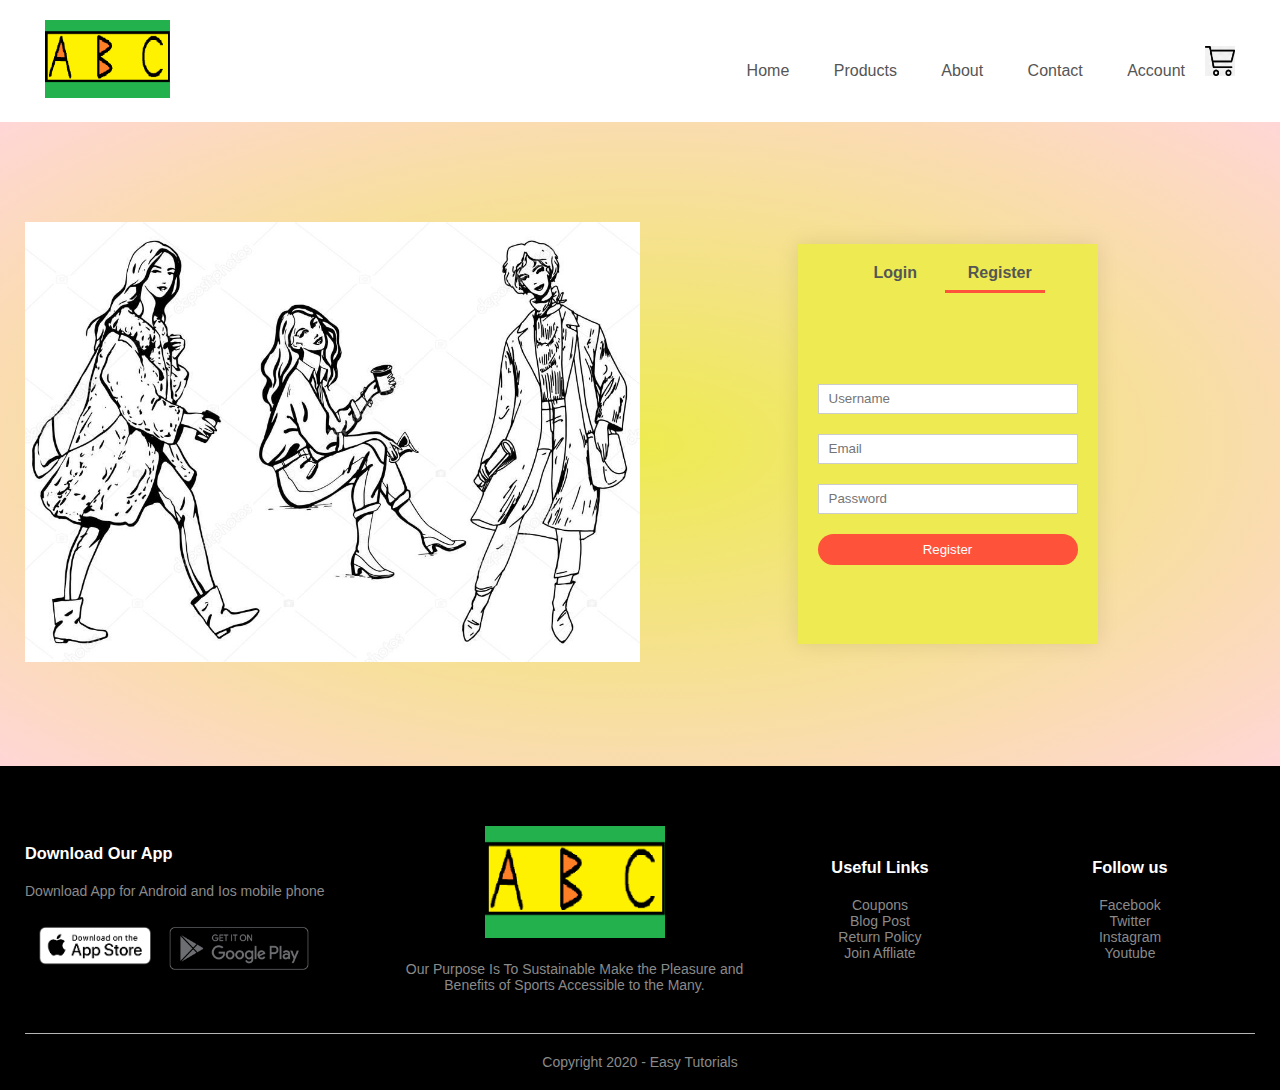
<file: htmlpage/account.html>
<!DOCTYPE html>
<html lang="vi">
<head>
	<meta charset="utf-8">
	<meta name="viewport" content="width=device-width, initial-scale=1.0">
	<title>Ecommerce Website Design</title>
	<link rel="stylesheet" type="text/css" href="stylepage.css">
	<link href="https://fonts.googleapis.com/css2?family=Ranchers&display=swap" rel="stylesheet">
	<link rel="stylesheet" type="text/css" href="https://cdnjs.cloudflare.com/ajax/libs/font-awesome/5.12.1/css/all.min.css" />
</head>
<body>

		<div class="container">
			<div class="navbar">
				<div class="logo">
					<img src="image/logo.png" width="125px">
				</div>
				<nav>
					<ul id="menuitems">
						<li><a href="">Home</a></li>
						<li><a href="">Products</a></li>
						<li><a href="">About</a></li>
						<li><a href="">Contact</a></li>
						<li><a href="">Account</a></li>
					</ul>
				</nav>
				<img src="image/cart.png" width="30px" height="30px">
				<img src="image/menu.png" class="menu-icon" onclick="menutoggle()">
			</div>
		</div>

	<!-------- account-page -------->

	<div class="account-page">
		<div class="container">
			<div class="row">
				<div class="col-2">
					<img src="image/image2.jpg">
				</div>
				<div class="col-2">
					<div class="form-container">
						<div class="form-btn">
							<span onclick="login()">Login</span>
							<span onclick="register()">Register</span>
							<hr id="trangtri">
						</div>
						<form id="regForm">
							<input type="text" placeholder="Username">
							<input type="email" placeholder="Email">
							<input type="password" placeholder="Password">
							<button type="submit" class="btn">Register</button>
						</form>
						<form id="loginForm">
							<input type="text" placeholder="Username">
							<input type="password" placeholder="Password">
							<button type="submit" class="btn">Login</button>
							<a href="">Forgot password</a>
						</form>
					</div>
				</div>
			</div>
		</div>
	</div>

	<!-------- footer -------->

	<div class="footer">
		<div class="container">
			<div class="row">
				<div class="footer-col-1">
					<h3>Download Our App</h3>
					<p>Download App for Android and Ios mobile phone</p>
					<div class="app-logo">
						<img src="image/logo-app2.png">
						<img src="image/logo-google.png">
					</div>
				</div>
				<div class="footer-col-2">
					<img src="image/logo.png">
					<p>Our Purpose Is To Sustainable Make the Pleasure and Benefits of Sports Accessible to the Many. </p>
				</div>
				<div class="footer-col-3">
					<h3>Useful Links</h3>
					<ul>
						<li>Coupons</li>
						<li>Blog Post</li>
						<li>Return Policy</li>
						<li>Join Affliate</li>
					</ul>
				</div>
				<div class="footer-col-4">
					<h3>Follow us</h3>
					<ul>
						<li>Facebook</li>
						<li>Twitter</li>
						<li>Instagram</li>
						<li>Youtube</li>
					</ul>
				</div>
			</div>
			<hr>
			<p class="copyright">Copyright 2020 - Easy Tutorials</p>
		</div>
	</div>

	<!-------- js for toggle menu -------->

	<script>
		var menuitems = document.getElementById("menuitems");
		menuitems.style.maxHeight = "0px";

		function menutoggle(){
			if(menuitems.style.maxHeight == "0px")
				{
					menuitems.style.maxHeight = "200px";
				}
			else
				{
					menuitems.style.maxHeight = "0px";
				}
		}
	</script>

	<!-------- js for toggle form -------->

	<script>
		var loginForm = document.getElementById("loginForm");
		var regForm = document.getElementById("regForm");
		var trangtri = document.getElementById("trangtri");
		function register(){
			regForm.style.transform = "translateX(0px)";
			loginForm.style.transform = "translateX(0px)";
			trangtri.style.transform = "translateX(100px)";
		}
		function login(){
			regForm.style.transform = "translateX(300px)";
			loginForm.style.transform = "translateX(300px)";
			trangtri.style.transform = "translateX(0px)";
		}
	</script>

</html>
</body>
</file>
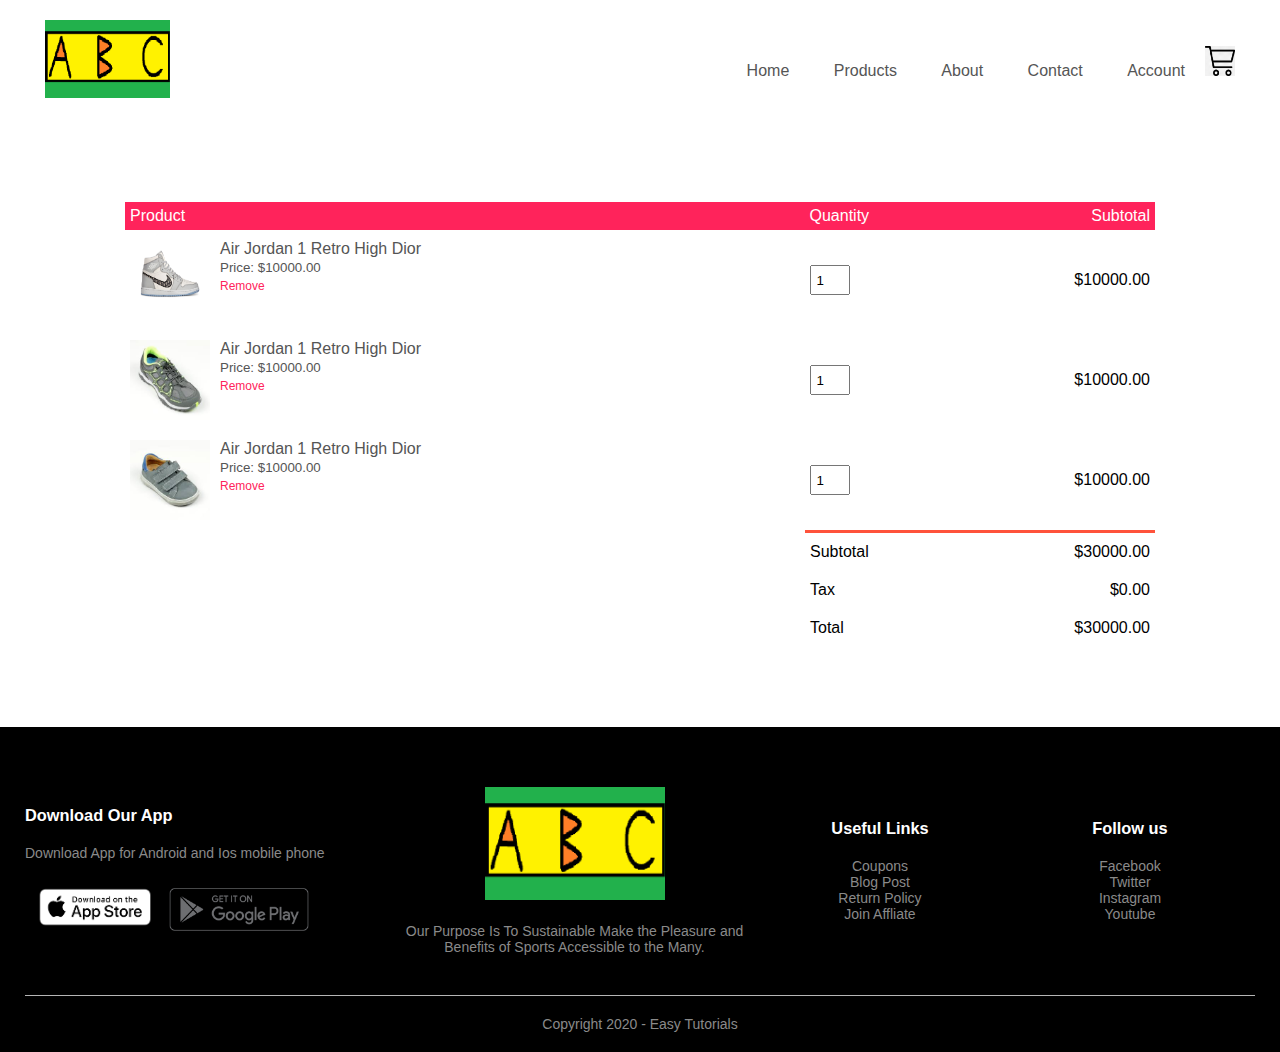
<file: htmlpage/shopping_cart.html>
<!DOCTYPE html>
<html lang="vi">
<head>
	<meta charset="utf-8">
	<meta name="viewport" content="width=device-width, initial-scale=1.0">
	<title>Ecommerce Website Design</title>
	<link rel="stylesheet" type="text/css" href="stylepage.css">
	<link href="https://fonts.googleapis.com/css2?family=Ranchers&display=swap" rel="stylesheet">
	<link rel="stylesheet" type="text/css" href="https://cdnjs.cloudflare.com/ajax/libs/font-awesome/5.12.1/css/all.min.css" />
</head>
<body>

		<div class="container">
			<div class="navbar">
				<div class="logo">
					<img src="image/logo.png" width="125px">
				</div>
				<nav>
					<ul id="menuitems">
						<li><a href="">Home</a></li>
						<li><a href="">Products</a></li>
						<li><a href="">About</a></li>
						<li><a href="">Contact</a></li>
						<li><a href="">Account</a></li>
					</ul>
				</nav>
				<img src="image/cart.png" width="30px" height="30px">
				<img src="image/menu.png" class="menu-icon" onclick="menutoggle()">
			</div>
		</div>

	<!-------- cart items details -------->

	<div class="small-container cart-page">
		<table>
			<tr>
				<th>Product</th>
				<th>Quantity</th>
				<th>Subtotal</th>
			</tr>
			<tr>
				<td>
					<div class="cart-info">
						<img src="image/offer1.jpg">
						<div>
							<p>Air Jordan 1 Retro High Dior</p>
							<small>Price: $10000.00</small>
							<br>
							<a href="">Remove</a>
						</div>
					</div>
				</td>
				<td><input type="number" value="1"></td>
				<td>$10000.00</td>
			</tr>
			<tr>
				<td>
					<div class="cart-info">
						<img src="image/product1.jpg">
						<div>
							<p>Air Jordan 1 Retro High Dior</p>
							<small>Price: $10000.00</small>
							<br>
							<a href="">Remove</a>
						</div>
					</div>
				</td>
				<td><input type="number" value="1"></td>
				<td>$10000.00</td>
			</tr>
			<tr>
				<td>
					<div class="cart-info">
						<img src="image/product2.jpg">
						<div>
							<p>Air Jordan 1 Retro High Dior</p>
							<small>Price: $10000.00</small>
							<br>
							<a href="">Remove</a>
						</div>
					</div>
				</td>
				<td><input type="number" value="1"></td>
				<td>$10000.00</td>
			</tr>
		</table>
		<div class="total-price">
			<table>
				<tr>
					<td>Subtotal</td>
					<td>$30000.00</td>
				</tr>
				<tr>
					<td>Tax</td>
					<td>$0.00</td>
				</tr>
				<tr>
					<td>Total</td>
					<td>$30000.00</td>
				</tr>
			</table>
		</div>
	</div>

	<!-------- footer -------->

	<div class="footer">
		<div class="container">
			<div class="row">
				<div class="footer-col-1">
					<h3>Download Our App</h3>
					<p>Download App for Android and Ios mobile phone</p>
					<div class="app-logo">
						<img src="image/logo-app2.png">
						<img src="image/logo-google.png">
					</div>
				</div>
				<div class="footer-col-2">
					<img src="image/logo.png">
					<p>Our Purpose Is To Sustainable Make the Pleasure and Benefits of Sports Accessible to the Many. </p>
				</div>
				<div class="footer-col-3">
					<h3>Useful Links</h3>
					<ul>
						<li>Coupons</li>
						<li>Blog Post</li>
						<li>Return Policy</li>
						<li>Join Affliate</li>
					</ul>
				</div>
				<div class="footer-col-4">
					<h3>Follow us</h3>
					<ul>
						<li>Facebook</li>
						<li>Twitter</li>
						<li>Instagram</li>
						<li>Youtube</li>
					</ul>
				</div>
			</div>
			<hr>
			<p class="copyright">Copyright 2020 - Easy Tutorials</p>
		</div>
	</div>

	<!-------- js for toggle menu -------->

	<script>
		var menuitems = document.getElementById("menuitems");
		menuitems.style.maxHeight = "0px";

		function menutoggle(){
			if(menuitems.style.maxHeight == "0px")
				{
					menuitems.style.maxHeight = "200px";
				}
			else
				{
					menuitems.style.maxHeight = "0px";
				}
		}
	</script>

</html>
</body>
</file>
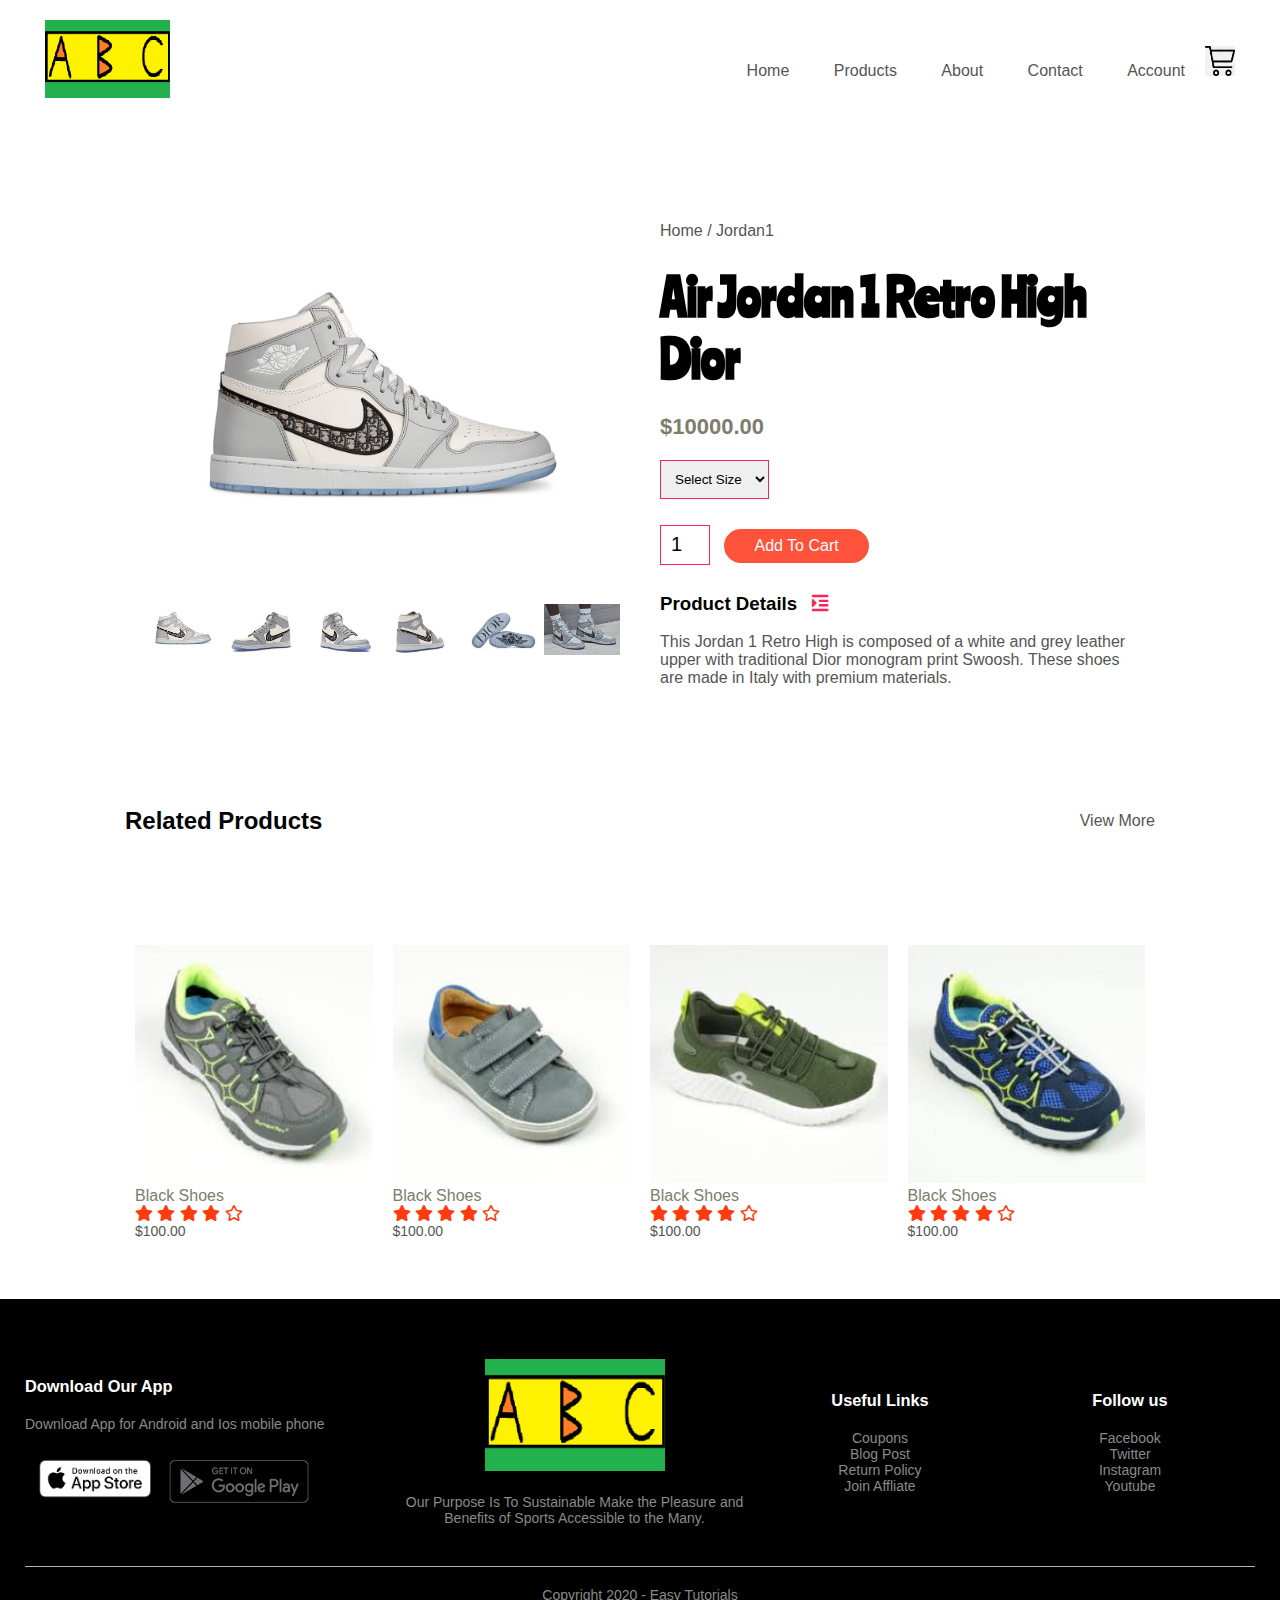
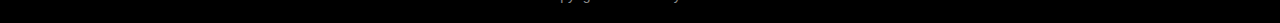
<file: htmlpage/single_product.html>
<!DOCTYPE html>
<html lang="vi">
<head>
	<meta charset="utf-8">
	<meta name="viewport" content="width=device-width, initial-scale=1.0">
	<title>Ecommerce Website Design</title>
	<link rel="stylesheet" type="text/css" href="stylepage.css">
	<link href="https://fonts.googleapis.com/css2?family=Ranchers&display=swap" rel="stylesheet">
	<link rel="stylesheet" type="text/css" href="https://cdnjs.cloudflare.com/ajax/libs/font-awesome/5.12.1/css/all.min.css" />
</head>
<body>

		<div class="container">
			<div class="navbar">
				<div class="logo">
					<img src="image/logo.png" width="125px">
				</div>
				<nav>
					<ul id="menuitems">
						<li><a href="">Home</a></li>
						<li><a href="">Products</a></li>
						<li><a href="">About</a></li>
						<li><a href="">Contact</a></li>
						<li><a href="">Account</a></li>
					</ul>
				</nav>
				<img src="image/cart.png" width="30px" height="30px">
				<img src="image/menu.png" class="menu-icon" onclick="menutoggle()">
			</div>
		</div>

	<!-------- single product -------->

	<div class="small-container single-product">
		<div class="row">
			<div class="col-2">
				<img src="image/offer1.jpg" width="100%" id="product-img">

				<div class="small-img-row">
					<div class="small-img-col">
						<img src="image/offer1.jpg" width="100%" class="small-img">
					</div>
					<div class="small-img-col">
						<img src="image/offer4.jpg" width="100%" class="small-img">
					</div>
					<div class="small-img-col">
						<img src="image/offer5.jpg" width="100%" class="small-img">
					</div>
					<div class="small-img-col">
						<img src="image/offer6.jpg" width="100%" class="small-img">
					</div>
					<div class="small-img-col">
						<img src="image/offer3.jpg" width="100%" class="small-img">
					</div>
					<div class="small-img-col">
						<img src="image/offer2.jpg" width="100%" class="small-img">
					</div>
				</div>




			</div>
			<div class="col-2">
				<p>Home / Jordan1</p>
				<h1>Air Jordan 1 Retro High Dior</h1>
				<h4>$10000.00</h4>
				<select>
					<option>Select Size</option>
					<option>XXL</option>
					<option>XL</option>
					<option>Large</option>
					<option>Medium</option>
					<option>Small</option>
				</select>
				<input type="number" value="1">
				<a href="" class="btn">Add To Cart</a>
				<h3>Product Details <i class="fas fa-indent"></i></h3>
				<br>
				<p>This Jordan 1 Retro High is composed of a white and grey leather upper with traditional Dior monogram print Swoosh. These shoes are made in Italy with premium materials.</p>
			</div>
		</div>
	</div>

	<!-------- title -------->

	<div class="small-container">
		<div class="row row-2">
			<h2>Related Products</h2>
			<p>View More</p>
		</div>
	</div>

	<!-------- products -------->

	<div class="small-container">
		<div class="row">
			<div class="col-4">
				<img src="image/product1.jpg">
				<h4>Black Shoes</h4>
				<div class="rating">
					<i class="fas fa-star"></i>
					<i class="fas fa-star"></i>
					<i class="fas fa-star"></i>
					<i class="fas fa-star"></i>
					<i class="far fa-star"></i>
				</div>
				<p>$100.00</p>
			</div>
			<div class="col-4">
				<img src="image/product2.jpg">
				<h4>Black Shoes</h4>
				<div class="rating">
					<i class="fas fa-star"></i>
					<i class="fas fa-star"></i>
					<i class="fas fa-star"></i>
					<i class="fas fa-star"></i>
					<i class="far fa-star"></i>
				</div>
				<p>$100.00</p>
			</div>
			<div class="col-4">
				<img src="image/product3.jpg">
				<h4>Black Shoes</h4>
				<div class="rating">
					<i class="fas fa-star"></i>
					<i class="fas fa-star"></i>
					<i class="fas fa-star"></i>
					<i class="fas fa-star"></i>
					<i class="far fa-star"></i>
				</div>
				<p>$100.00</p>
			</div>
			<div class="col-4">
				<img src="image/product4.jpg">
				<h4>Black Shoes</h4>
				<div class="rating">
					<i class="fas fa-star"></i>
					<i class="fas fa-star"></i>
					<i class="fas fa-star"></i>
					<i class="fas fa-star"></i>
					<i class="far fa-star"></i>
				</div>
				<p>$100.00</p>
			</div>
		</div>
	</div>

	<!-------- footer -------->

	<div class="footer">
		<div class="container">
			<div class="row">
				<div class="footer-col-1">
					<h3>Download Our App</h3>
					<p>Download App for Android and Ios mobile phone</p>
					<div class="app-logo">
						<img src="image/logo-app2.png">
						<img src="image/logo-google.png">
					</div>
				</div>
				<div class="footer-col-2">
					<img src="image/logo.png">
					<p>Our Purpose Is To Sustainable Make the Pleasure and Benefits of Sports Accessible to the Many. </p>
				</div>
				<div class="footer-col-3">
					<h3>Useful Links</h3>
					<ul>
						<li>Coupons</li>
						<li>Blog Post</li>
						<li>Return Policy</li>
						<li>Join Affliate</li>
					</ul>
				</div>
				<div class="footer-col-4">
					<h3>Follow us</h3>
					<ul>
						<li>Facebook</li>
						<li>Twitter</li>
						<li>Instagram</li>
						<li>Youtube</li>
					</ul>
				</div>
			</div>
			<hr>
			<p class="copyright">Copyright 2020 - Easy Tutorials</p>
		</div>
	</div>

	<!-------- js for toggle menu -------->

	<script>
		var menuitems = document.getElementById("menuitems");
		menuitems.style.maxHeight = "0px";

		function menutoggle(){
			if(menuitems.style.maxHeight == "0px")
				{
					menuitems.style.maxHeight = "200px";
				}
			else
				{
					menuitems.style.maxHeight = "0px";
				}
		}
	</script>

	<!-------- js for product gallery -------->

	<script>
		var ProductImg = document.getElementById("product-img");
		var SmallImg = document.getElementsByClassName("small-img");

			SmallImg[0].onclick = function(){
				ProductImg.src = SmallImg[0].src;
			}
			SmallImg[1].onclick = function(){
				ProductImg.src = SmallImg[1].src;
			}
			SmallImg[2].onclick = function(){
				ProductImg.src = SmallImg[2].src;
			}
			SmallImg[3].onclick = function(){
				ProductImg.src = SmallImg[3].src;
			}
			SmallImg[4].onclick = function(){
				ProductImg.src = SmallImg[4].src;
			}
			SmallImg[5].onclick = function(){
				ProductImg.src = SmallImg[5].src;
			}
	</script>

</html>
</body>
</file>
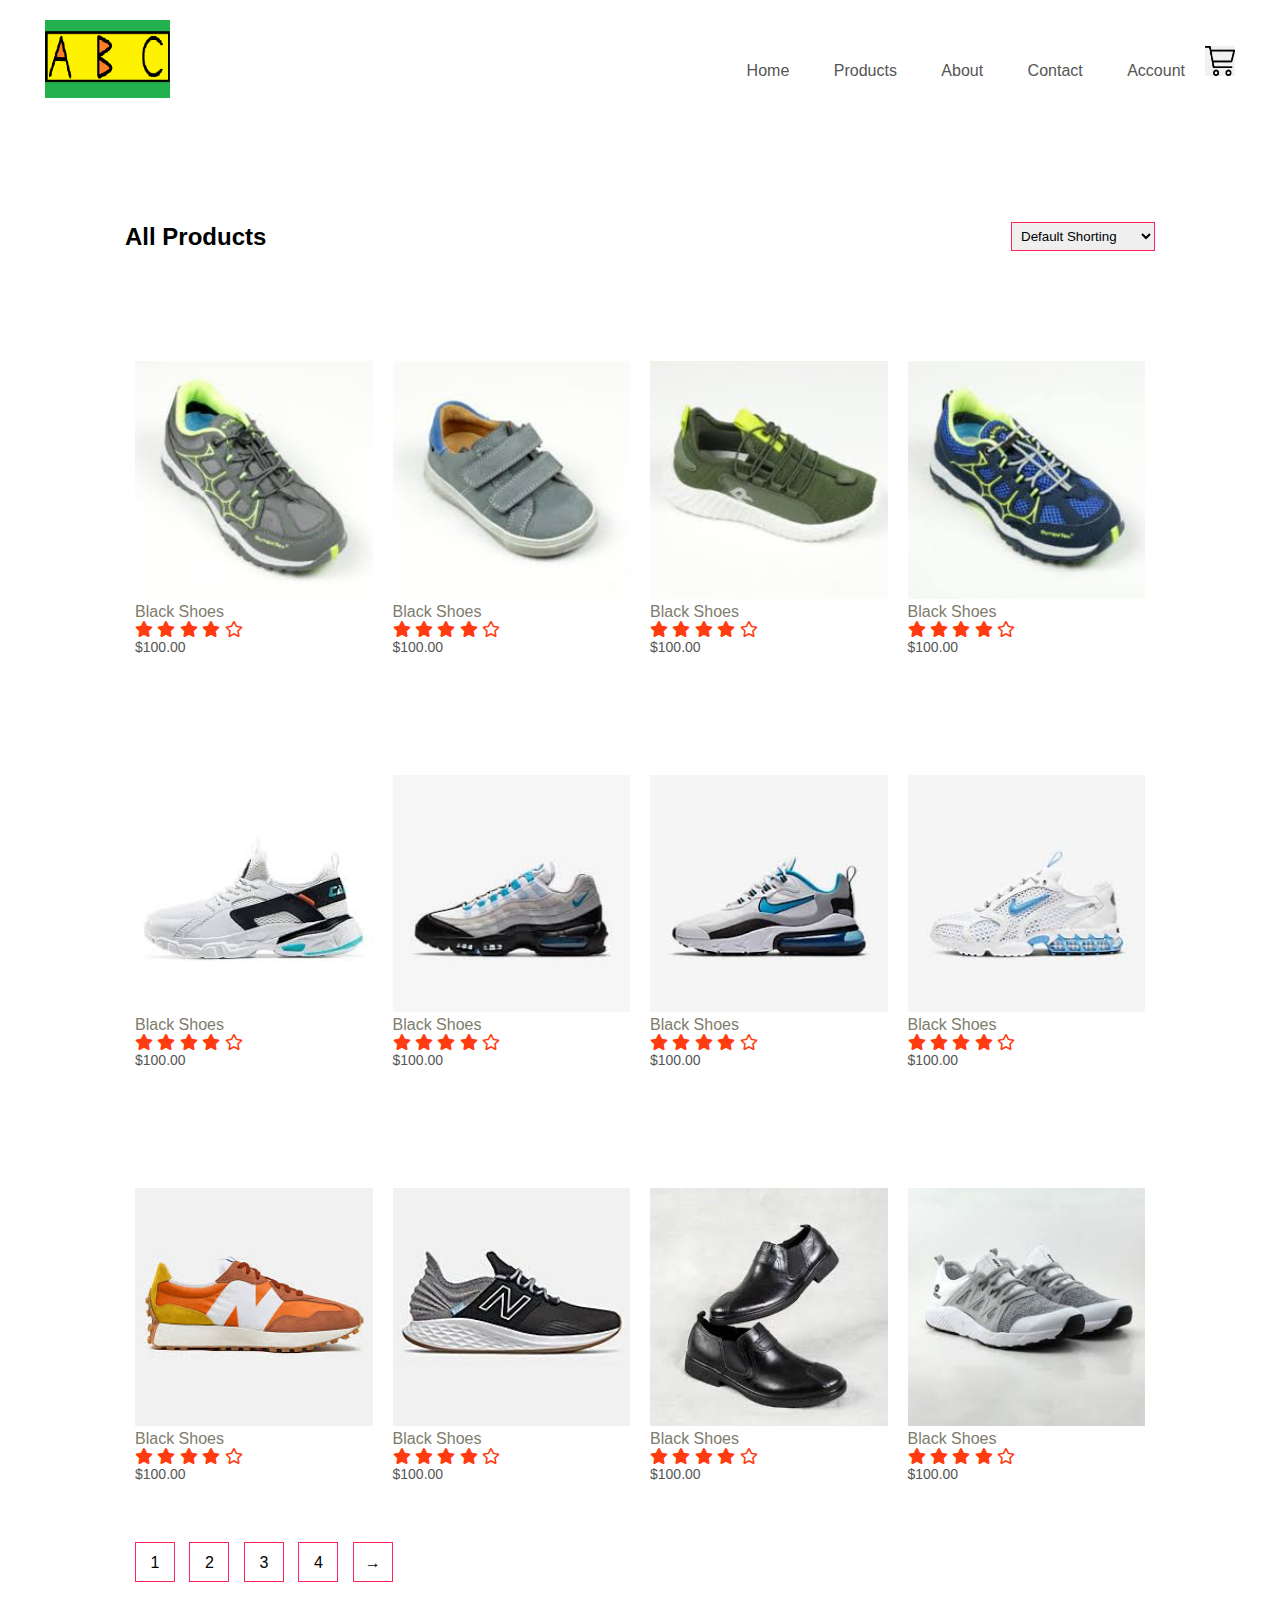
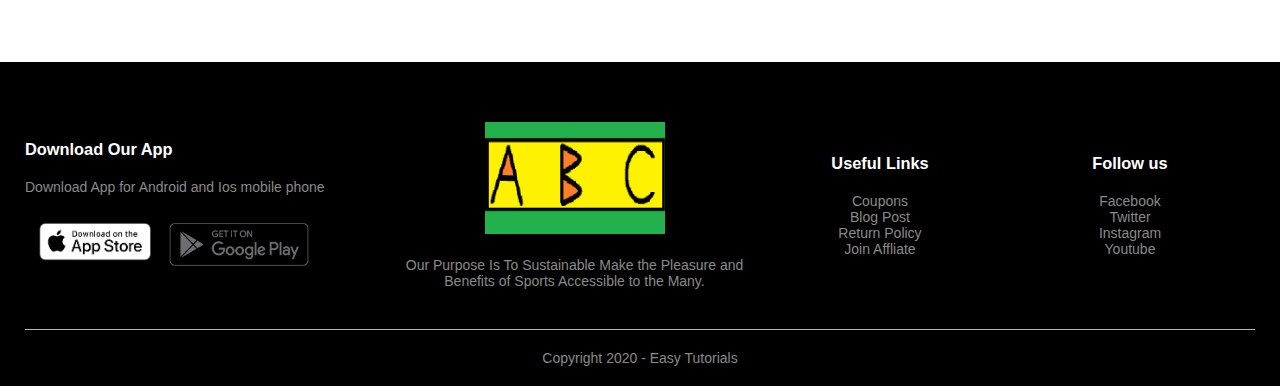
<file: htmlpage/web9(all_products).html>
<!DOCTYPE html>
<html lang="vi">
<head>
	<meta charset="utf-8">
	<meta name="viewport" content="width=device-width, initial-scale=1.0">
	<title>Ecommerce Website Design</title>
	<link rel="stylesheet" type="text/css" href="stylepage.css">
	<link href="https://fonts.googleapis.com/css2?family=Ranchers&display=swap" rel="stylesheet">
	<link rel="stylesheet" type="text/css" href="https://cdnjs.cloudflare.com/ajax/libs/font-awesome/5.12.1/css/all.min.css" />
</head>
<body>

		<div class="container">
			<div class="navbar">
				<div class="logo">
					<img src="image/logo.png" width="125px">
				</div>
				<nav>
					<ul id="menuitems">
						<li><a href="">Home</a></li>
						<li><a href="">Products</a></li>
						<li><a href="">About</a></li>
						<li><a href="">Contact</a></li>
						<li><a href="">Account</a></li>
					</ul>
				</nav>
				<img src="image/cart.png" width="30px" height="30px">
				<img src="image/menu.png" class="menu-icon" onclick="menutoggle()">
			</div>
		</div>

	<div class="small-container">

		<div class="row row-2">
			<h2>All Products</h2>
			<select>
				<option>Default Shorting</option>
				<option>Short by price</option>
				<option>Short by popularity</option>
				<option>Short by rating</option>
				<option>Short by sale</option>
			</select>
		</div>

		<div class="row">
			<div class="col-4">
				<img src="image/product1.jpg">
				<h4>Black Shoes</h4>
				<div class="rating">
					<i class="fas fa-star"></i>
					<i class="fas fa-star"></i>
					<i class="fas fa-star"></i>
					<i class="fas fa-star"></i>
					<i class="far fa-star"></i>
				</div>
				<p>$100.00</p>
			</div>
			<div class="col-4">
				<img src="image/product2.jpg">
				<h4>Black Shoes</h4>
				<div class="rating">
					<i class="fas fa-star"></i>
					<i class="fas fa-star"></i>
					<i class="fas fa-star"></i>
					<i class="fas fa-star"></i>
					<i class="far fa-star"></i>
				</div>
				<p>$100.00</p>
			</div>
			<div class="col-4">
				<img src="image/product3.jpg">
				<h4>Black Shoes</h4>
				<div class="rating">
					<i class="fas fa-star"></i>
					<i class="fas fa-star"></i>
					<i class="fas fa-star"></i>
					<i class="fas fa-star"></i>
					<i class="far fa-star"></i>
				</div>
				<p>$100.00</p>
			</div>
			<div class="col-4">
				<img src="image/product4.jpg">
				<h4>Black Shoes</h4>
				<div class="rating">
					<i class="fas fa-star"></i>
					<i class="fas fa-star"></i>
					<i class="fas fa-star"></i>
					<i class="fas fa-star"></i>
					<i class="far fa-star"></i>
				</div>
				<p>$100.00</p>
			</div>
		</div>
		<div class="row">
			<div class="col-4">
				<img src="image/product5.jpg">
				<h4>Black Shoes</h4>
				<div class="rating">
					<i class="fas fa-star"></i>
					<i class="fas fa-star"></i>
					<i class="fas fa-star"></i>
					<i class="fas fa-star"></i>
					<i class="far fa-star"></i>
				</div>
				<p>$100.00</p>
			</div>
			<div class="col-4">
				<img src="image/product6.jpg">
				<h4>Black Shoes</h4>
				<div class="rating">
					<i class="fas fa-star"></i>
					<i class="fas fa-star"></i>
					<i class="fas fa-star"></i>
					<i class="fas fa-star"></i>
					<i class="far fa-star"></i>
				</div>
				<p>$100.00</p>
			</div>
			<div class="col-4">
				<img src="image/product7.jpg">
				<h4>Black Shoes</h4>
				<div class="rating">
					<i class="fas fa-star"></i>
					<i class="fas fa-star"></i>
					<i class="fas fa-star"></i>
					<i class="fas fa-star"></i>
					<i class="far fa-star"></i>
				</div>
				<p>$100.00</p>
			</div>
			<div class="col-4">
				<img src="image/product8.jpg">
				<h4>Black Shoes</h4>
				<div class="rating">
					<i class="fas fa-star"></i>
					<i class="fas fa-star"></i>
					<i class="fas fa-star"></i>
					<i class="fas fa-star"></i>
					<i class="far fa-star"></i>
				</div>
				<p>$100.00</p>
			</div>
		</div>
		<div class="row">
			<div class="col-4">
				<img src="image/product9.jpg">
				<h4>Black Shoes</h4>
				<div class="rating">
					<i class="fas fa-star"></i>
					<i class="fas fa-star"></i>
					<i class="fas fa-star"></i>
					<i class="fas fa-star"></i>
					<i class="far fa-star"></i>
				</div>
				<p>$100.00</p>
			</div>
			<div class="col-4">
				<img src="image/product10.jpg">
				<h4>Black Shoes</h4>
				<div class="rating">
					<i class="fas fa-star"></i>
					<i class="fas fa-star"></i>
					<i class="fas fa-star"></i>
					<i class="fas fa-star"></i>
					<i class="far fa-star"></i>
				</div>
				<p>$100.00</p>
			</div>
			<div class="col-4">
				<img src="image/product11.jpg">
				<h4>Black Shoes</h4>
				<div class="rating">
					<i class="fas fa-star"></i>
					<i class="fas fa-star"></i>
					<i class="fas fa-star"></i>
					<i class="fas fa-star"></i>
					<i class="far fa-star"></i>
				</div>
				<p>$100.00</p>
			</div>
			<div class="col-4">
				<img src="image/product12.jpg">
				<h4>Black Shoes</h4>
				<div class="rating">
					<i class="fas fa-star"></i>
					<i class="fas fa-star"></i>
					<i class="fas fa-star"></i>
					<i class="fas fa-star"></i>
					<i class="far fa-star"></i>
				</div>
				<p>$100.00</p>
			</div>
		</div>
		<div class="page-btn">
			<span>1</span>
			<span>2</span>
			<span>3</span>
			<span>4</span>
			<span>&#8594;</span>
		</div>
	</div>

	<!-------- footer -------->

	<div class="footer">
		<div class="container">
			<div class="row">
				<div class="footer-col-1">
					<h3>Download Our App</h3>
					<p>Download App for Android and Ios mobile phone</p>
					<div class="app-logo">
						<img src="image/logo-app2.png">
						<img src="image/logo-google.png">
					</div>
				</div>
				<div class="footer-col-2">
					<img src="image/logo.png">
					<p>Our Purpose Is To Sustainable Make the Pleasure and Benefits of Sports Accessible to the Many. </p>
				</div>
				<div class="footer-col-3">
					<h3>Useful Links</h3>
					<ul>
						<li>Coupons</li>
						<li>Blog Post</li>
						<li>Return Policy</li>
						<li>Join Affliate</li>
					</ul>
				</div>
				<div class="footer-col-4">
					<h3>Follow us</h3>
					<ul>
						<li>Facebook</li>
						<li>Twitter</li>
						<li>Instagram</li>
						<li>Youtube</li>
					</ul>
				</div>
			</div>
			<hr>
			<p class="copyright">Copyright 2020 - Easy Tutorials</p>
		</div>
	</div>

	<!-------- js for toggle menu -------->

	<script>
		var menuitems = document.getElementById("menuitems");
		menuitems.style.maxHeight = "0px";

		function menutoggle(){
			if(menuitems.style.maxHeight == "0px")
				{
					menuitems.style.maxHeight = "200px";
				}
			else
				{
					menuitems.style.maxHeight = "0px";
				}
		}
	</script>

</html>
</body>
</file>
<file: css/style.css>
*{
	margin: 0;
	padding: 0;
	box-sizing: border-box;
}
body{
	font-family: 'Poppins', sans-serif;
}
.navbar{
	display: flex;
	align-items: center;
	padding: 20px;
}
nav{
	flex: 1;
	text-align: right;
}
nav ul{
	display: inline-block;
	list-style-type: none;
}
nav ul li{
	display: inline-block;
	margin: 20px;
}
a{
	text-decoration: none;
	color: #555;
}
p{
	color: #555;
}
.container{
	max-width: 1300px;
	margin: auto;
	padding-left: 25px;
	padding-right: 25px;
}
.row{
	display: flex;
	align-items: center;
	flex-wrap: wrap;
	justify-content: space-around;
}
.col-2{
	flex-basis: 50%;
	min-width: 300px;
}
.col-2 img{
	max-width: 100%;
	padding: 50px 0;
}
.col-2 h1{
	font-size: 50px;
	line-height: 60s;
	margin: 25px 0;
	font-family: 'Ranchers', cursive;
}
.btn{
	display: inline-block;
	background: #ff523b;
	color: #fff;
	padding: 8px 30px;
	margin: 30px 0;
	border-radius: 30px;
	transition: background 0.5s;
}
.btn:hover{
	background: #edeb51;
}
.header{
	background: radial-gradient(#edeb51, #ffd6d6);
}
.header .row{
	margin-top: 70px;
}
.categories{
	margin: 70px 0;
}
.col-3{
	flex-basis: 30%;
	min-width: 250px;
	margin-bottom: 30px;
}
.col-3 img{
	width: 100%;
}
.small-container{
	max-width: 1080px;
	margin: auto;
	padding-left: 25px;
	padding-right: 25px;
}
.col-4{
	flex-basis: 25%;
	padding: 10px;
	min-width: 200px;
	margin-bottom: 50px;
	margin-top: 50px;
	transition: transform 0.5s;
}
.col-4 img{
	width: 100%;
}
.title{
	text-align: center;
	margin-bottom: 0 auto 80px;
	position: relative;
	line-height: 60px;
	color: #aba224;
}
.title::after{
	content: '';
	background: #ff523b; 
	width: 80px;
	height: 5px;
	border-radius: 5px;
	position: absolute;
	bottom: 0;
	left: 50%;
	transform: translateX(-50%);
}
h4{
	color: #7d7c6d;
	font-weight: normal;
}
.col-4 p{
	font-size: 14px;
}
.rating i{
	color: #ff3b0f;
}
.col-4:hover{
	transform: translateY(-10px);
}
/*-------- offer --------*/

.offer{
	background: radial-gradient(#edeb51, #ffd6d6);
	margin-top: 80px;
	padding: 30px 0;
}
.col-2 .offer-img{
	padding: 50px;
}
small{
	color: #555;
}

/*-------- historycal --------*/

.historycal{
	padding-top: 100px;
}
.historycal .col-3{
	text-align: center;
	padding: 40px 20px;
	box-shadow: 0 0 20px 0px;
	cursor: pointer;
	transition: transform 0.5s;
}
.historycal .col-3 img{
	width: 50px;
	margin-top: 20px;
	border-radius: 50%;
}
.historycal .col-3:hover{
	transform: translateY(-10px);
}
.fa.fa-quote-left{
	font-size: 34px;
	color: #ff523b;
}
.col-3 p{
	font-size: 12px;
	margin: 12px 0;
	color: #555;
}
.historycal .col-3 h3{
	font-weight: 600;
	color: #555;
	font-size: 16px;
}

/*-------- brands --------*/

.brands{
	margin: 100px auto;
}
.col-5{
	width: 160px;
}
.col-5 img{
	width: 100%;
	cursor: pointer;
	filter: grayscale(100%);
}
.col-5 img:hover{
	filter: grayscale(0);
}

/*-------- footer --------*/

.footer{
	background: #000;
	color: #8a8a8a;
	font-size: 14px;
	padding: 60px 0 20px;
}
.footer p{
	color: #8a8a8a;
}
.footer h3{
	color: #fff;
	margin-bottom: 20px;
}
.footer-col-1, .footer-col-2, .footer-col-3, .footer-col-4{
	min-width: 250px;
	margin-bottom: 20px;
}
.footer-col-1{
	flex-basis: 30%;	
}
.footer-col-2{
	flex: 1;
	text-align: center;	
}
.footer-col-2 img{
	width: 180px;
	margin-bottom: 20px;
}
.footer-col-3{
	flex-basis: 12%;
	text-align: center;	
}
.footer-col-4{
	flex-basis: 12%;
	text-align: center;	
}
ul{
	list-style-type: none;
}
.app-logo{
	margin-top: 20px;
}
.app-logo img{
	width: 140px;
}
.footer hr{
	border: none;
	background: #b5b5b5;
	height: 1px;
	margin: 20px 0;
}
.copyright{
	text-align: center;
}
.menu-icon{
	width: 28px;
	margin-left: 20px;
	display: none;
}

/*-------- all products page --------*/

.row-2{
	justify-content: space-between;
	margin: 100px auto 50px;
}
select{
	border: 1px solid #ff235b;
	padding: 5px;
}
select:focus{
	outline: none;
}
.page-btn{
	margin: 0 auto 80px;
}
.page-btn span{
	display: inline-block;
	border: 1px solid #ff235b;
	margin-left: 10px;
	width: 40px;
	height: 40px;
	text-align: center;
	line-height: 40px;
	cursor: pointer;
}
.page-btn span:hover{
	background: #edeb51;
	color: #fff;
}

/*-------- media query for menu --------*/

@media only screen and (max-width: 800px){

	nav ul{
		position: absolute;
		top: 70px;
		left: 0;
		background: #333;
		width: 100%;
		overflow: hidden;
		transition: max-height 0.5s;
	}
	nav ul li{
		display: block;
		margin-right: 50px;
		margin-top: 10px;
		margin-bottom: 10px;
	}
	nav ul li a{
		color: #fff;
	}
	.menu-icon{
		display: block;
		cursor: pointer;
	}
}

/*---media query for less than 600 screen size---*/

@media only screen and (max-width: 600px){
	.row{
		text-align: center;
	}
	.col-2, .col-3, .col-4{
		flex-basis: 100%
	}
}
</file>
<file: htmlpage/stylepage.css>
*{
	margin: 0;
	padding: 0;
	box-sizing: border-box;
}
body{
	font-family: 'Poppins', sans-serif;
}
.navbar{
	display: flex;
	align-items: center;
	padding: 20px;
}
nav{
	flex: 1;
	text-align: right;
}
nav ul{
	display: inline-block;
	list-style-type: none;
}
nav ul li{
	display: inline-block;
	margin: 20px;
}
a{
	text-decoration: none;
	color: #555;
}
p{
	color: #555;
}
.container{
	max-width: 1300px;
	margin: auto;
	padding-left: 25px;
	padding-right: 25px;
}
.row{
	display: flex;
	align-items: center;
	flex-wrap: wrap;
	justify-content: space-around;
}
.col-2{
	flex-basis: 50%;
	min-width: 300px;
}
.col-2 img{
	max-width: 100%;
	padding: 50px 0;
}
.col-2 h1{
	font-size: 50px;
	line-height: 60s;
	margin: 25px 0;
	font-family: 'Ranchers', cursive;
}
.btn{
	display: inline-block;
	background: #ff523b;
	color: #fff;
	padding: 8px 30px;
	margin: 30px 0;
	border-radius: 30px;
	transition: background 0.5s;
}
.btn:hover{
	background: #edeb51;
}
.header{
	background: radial-gradient(#edeb51, #ffd6d6);
}
.header .row{
	margin-top: 70px;
}
.categories{
	margin: 70px 0;
}
.col-3{
	flex-basis: 30%;
	min-width: 250px;
	margin-bottom: 30px;
}
.col-3 img{
	width: 100%;
}
.small-container{
	max-width: 1080px;
	margin: auto;
	padding-left: 25px;
	padding-right: 25px;
}
.col-4{
	flex-basis: 25%;
	padding: 10px;
	min-width: 200px;
	margin-bottom: 50px;
	margin-top: 50px;
	transition: transform 0.5s;
}
.col-4 img{
	width: 100%;
}
.title{
	text-align: center;
	margin-bottom: 0 auto 80px;
	position: relative;
	line-height: 60px;
	color: #aba224;
}
.title::after{
	content: '';
	background: #ff523b; 
	width: 80px;
	height: 5px;
	border-radius: 5px;
	position: absolute;
	bottom: 0;
	left: 50%;
	transform: translateX(-50%);
}
h4{
	color: #7d7c6d;
	font-weight: normal;
}
.col-4 p{
	font-size: 14px;
}
.rating i{
	color: #ff3b0f;
}
.col-4:hover{
	transform: translateY(-10px);
}
/*-------- offer --------*/

.offer{
	background: radial-gradient(#edeb51, #ffd6d6);
	margin-top: 80px;
	padding: 30px 0;
}
.col-2 .offer-img{
	padding: 50px;
}
small{
	color: #555;
}

/*-------- historycal --------*/

.historycal{
	padding-top: 100px;
}
.historycal .col-3{
	text-align: center;
	padding: 40px 20px;
	box-shadow: 0 0 20px 0px;
	cursor: pointer;
	transition: transform 0.5s;
}
.historycal .col-3 img{
	width: 50px;
	margin-top: 20px;
	border-radius: 50%;
}
.historycal .col-3:hover{
	transform: translateY(-10px);
}
.fa.fa-quote-left{
	font-size: 34px;
	color: #ff523b;
}
.col-3 p{
	font-size: 12px;
	margin: 12px 0;
	color: #555;
}
.historycal .col-3 h3{
	font-weight: 600;
	color: #555;
	font-size: 16px;
}

/*-------- brands --------*/

.brands{
	margin: 100px auto;
}
.col-5{
	width: 160px;
}
.col-5 img{
	width: 100%;
	cursor: pointer;
	filter: grayscale(100%);
}
.col-5 img:hover{
	filter: grayscale(0);
}

/*-------- footer --------*/

.footer{
	background: #000;
	color: #8a8a8a;
	font-size: 14px;
	padding: 60px 0 20px;
}
.footer p{
	color: #8a8a8a;
}
.footer h3{
	color: #fff;
	margin-bottom: 20px;
}
.footer-col-1, .footer-col-2, .footer-col-3, .footer-col-4{
	min-width: 250px;
	margin-bottom: 20px;
}
.footer-col-1{
	flex-basis: 30%;	
}
.footer-col-2{
	flex: 1;
	text-align: center;	
}
.footer-col-2 img{
	width: 180px;
	margin-bottom: 20px;
}
.footer-col-3{
	flex-basis: 12%;
	text-align: center;	
}
.footer-col-4{
	flex-basis: 12%;
	text-align: center;	
}
ul{
	list-style-type: none;
}
.app-logo{
	margin-top: 20px;
}
.app-logo img{
	width: 140px;
}
.footer hr{
	border: none;
	background: #b5b5b5;
	height: 1px;
	margin: 20px 0;
}
.copyright{
	text-align: center;
}
.menu-icon{
	width: 28px;
	margin-left: 20px;
	display: none;
}

/*-------- media query for menu --------*/

@media only screen and (max-width: 800px){

	nav ul{
		position: absolute;
		top: 70px;
		left: 0;
		background: #333;
		width: 100%;
		overflow: hidden;
		transition: max-height 0.5s;
	}
	nav ul li{
		display: block;
		margin-right: 50px;
		margin-top: 10px;
		margin-bottom: 10px;
	}
	nav ul li a{
		color: #fff;
	}
	.menu-icon{
		display: block;
		cursor: pointer;
	}
}

/*-------- all products page --------*/

.row-2{
	justify-content: space-between;
	margin: 100px auto 50px;
}
select{
	border: 1px solid #ff235b;
	padding: 5px;
}
select:focus{
	outline: none;
}
.page-btn{
	margin: 0 auto 80px;
}
.page-btn span{
	display: inline-block;
	border: 1px solid #ff235b;
	margin-left: 10px;
	width: 40px;
	height: 40px;
	text-align: center;
	line-height: 40px;
	cursor: pointer;
}
.page-btn span:hover{
	background: #edeb51;
	color: #fff;
}

/*--------single product details--------*/

.single-product{
	margin-top: 80px;
}
.single-product .col-2 img{
	padding: 0;
}
.single-product .col-2{
	padding: 20px;
}
.single-product h4{
	margin: 20px 0;
	font-size: 22px;
	font-weight: bold;
}
.single-product select{
	display: block;
	padding: 10px;
	margin-top: 20px;
}
.single-product input{
	width: 50px;
	height: 40px;
	padding-left: 10px;
	font-size: 20px;
	margin-right: 10px;
	border: 1px solid #ff235b;
}
input:focus{
	outline: none;
}
.single-product .fa-indent{
	color: #ff235b;
	margin-left: 10px;
}
.small-img-row{
	display: flex;
	justify-content: space-between;
}
.small-img-col{
	flex-basis: 16%;
	cursor: pointer;
}

/*--------cart items--------*/

.cart-page{
	margin: 80px auto;
}
table{
	width: 100%;
	border-collapse: collapse;
}
.cart-info{
	display: flex;
	flex-wrap: wrap;
}
th{
	text-align: left;
	padding: 5px;
	color: #fff;
	background: #ff235b;
	font-weight: normal;
}
td{
	padding: 10px 5px;
}
td input{
	width: 40px;
	height: 30px;
	padding: 5px;
}
td a{
	color: #ff235b;
	font-size: 12px;
}
td img{
	width: 80px;
	height: 80px;
	margin-right: 10px;
}
.total-price{
	display: flex;
	justify-content: flex-end;
}
.total-price table{
	border-top: 3px solid #ff523b;
	width: 100%;
	max-width: 350px;
}
td:last-child{
	text-align: right;
}
th:last-child{
	text-align: right;
}

/*--------account-page--------*/

.account-page{
	padding: 50px 0;
	background: radial-gradient(#edeb51, #ffd6d6);
}
.form-container{
	background: #edeb51;
	width: 300px;
	height:400px;
	position: relative;
	text-align: center;
	padding: 20px 0;
	margin: auto;
	box-shadow: 0 0 20px 0px rgba(0,0,0,0.1);
	overflow: hidden;
}
.form-container span{
	font-weight: bold;
	padding: 0 10px;
	color: #555;
	cursor: pointer;
	width: 100px;
	display: inline-block;
}
.form-btn{
	display: inline-block;
}
.form-container form{
	max-width: 300px;
	padding: 0 20px;
	position: absolute;
	top: 130px;
	transition: transform 1s;
}
form input{
	width: 100%;
	height: 30px;
	margin: 10px 0;
	padding: 0 10px;
	border: 1px solid #ccc;
}
form .btn{
	width: 100%;
	border: none;
	cursor: pointer;
	margin: 10px 0;
}
form .btn:focus{
	outline: none;
}
#loginForm{
	left: -300px;
}
#regForm{
	left: 0;
}
form a{
	font-size: 12px;
}
#trangtri{
	width: 100px;
	border: none;
	background: #ff523b;
	height: 3px;
	margin-top: 8px;
	transform: translateX(100px);
	transition: transform 1s;
}

/*---media query for less than 600 screen size---*/

@media only screen and (max-width: 600px){
	.row{
		text-align: center;
	}
	.col-2, .col-3, .col-4{
		flex-basis: 100%
	}
	.single-product .row{
		text-align: left;
	}
	.single-product .col-2{
		padding: 20 0;
	}
	.single-product h1{
		font-size: 26px;
		line-height: 32px;
	}
	.cart-info p{
		display: none;
	}
}
</file>
